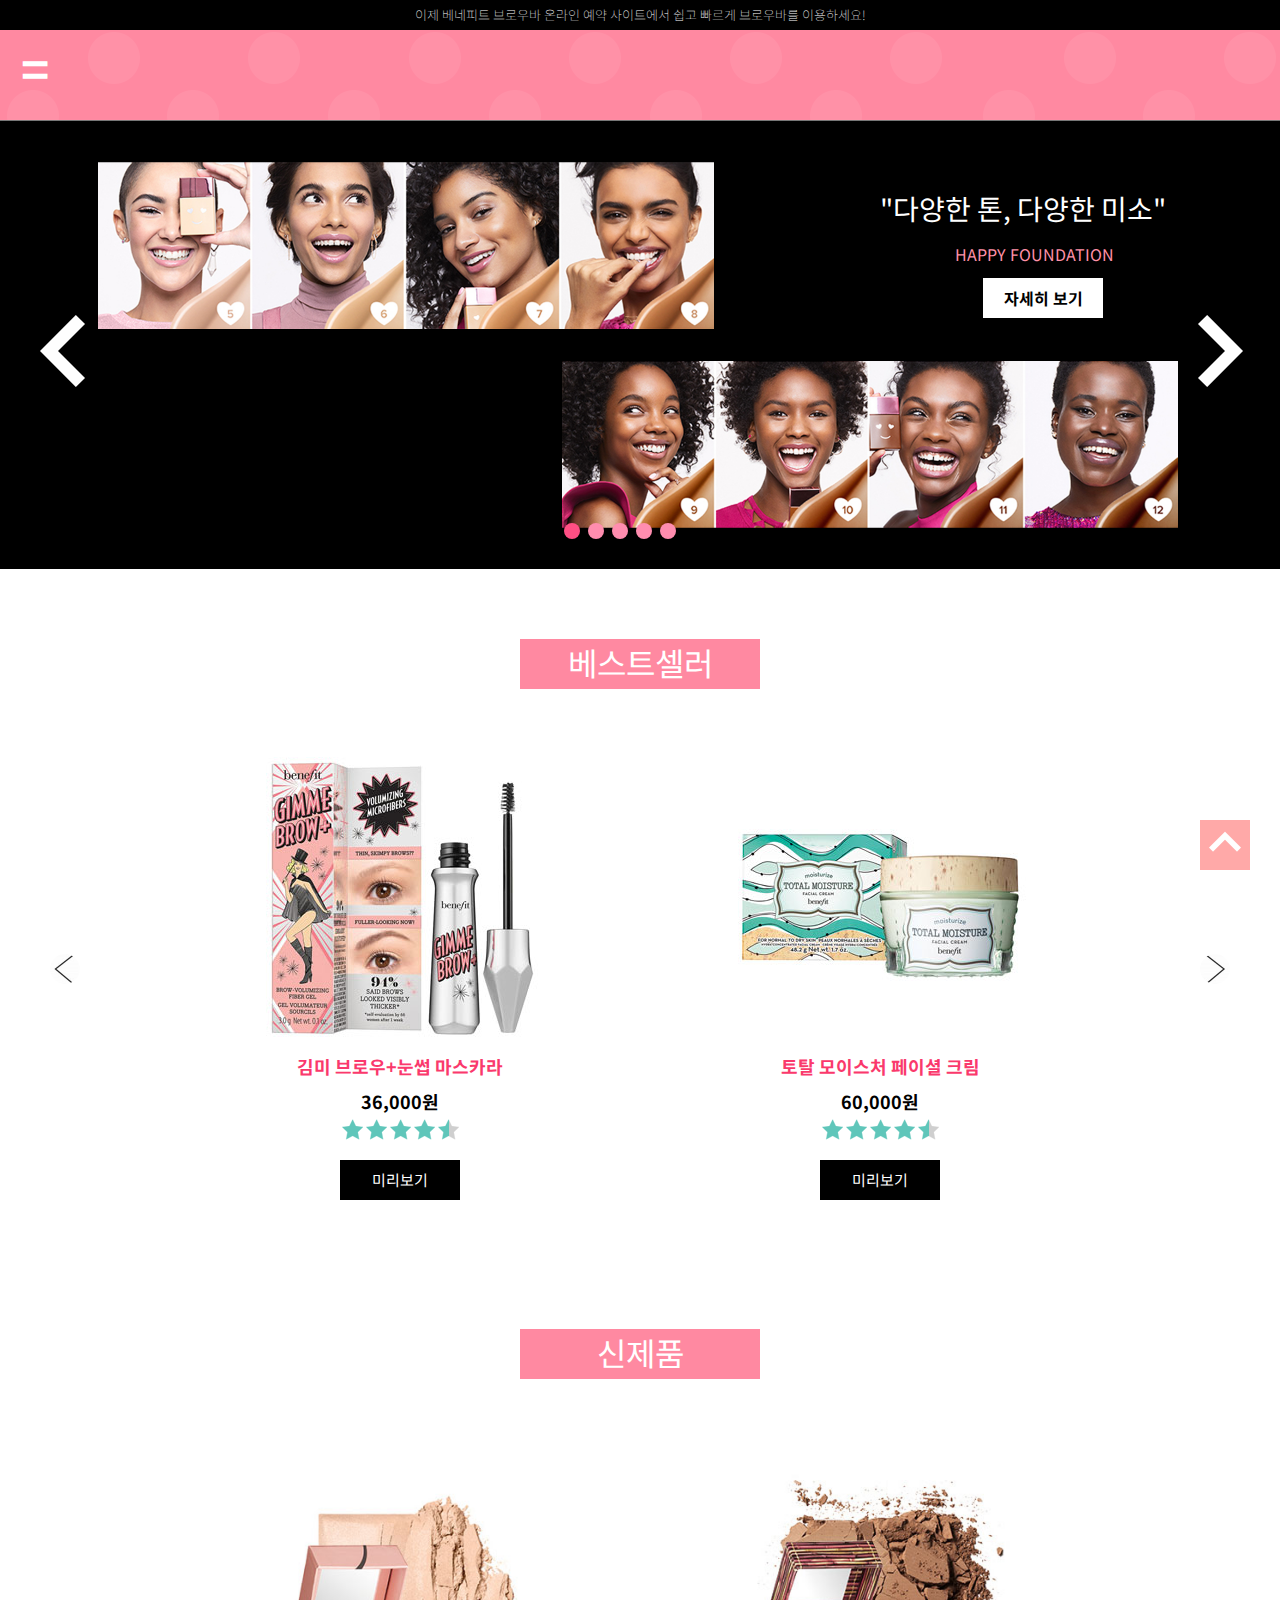
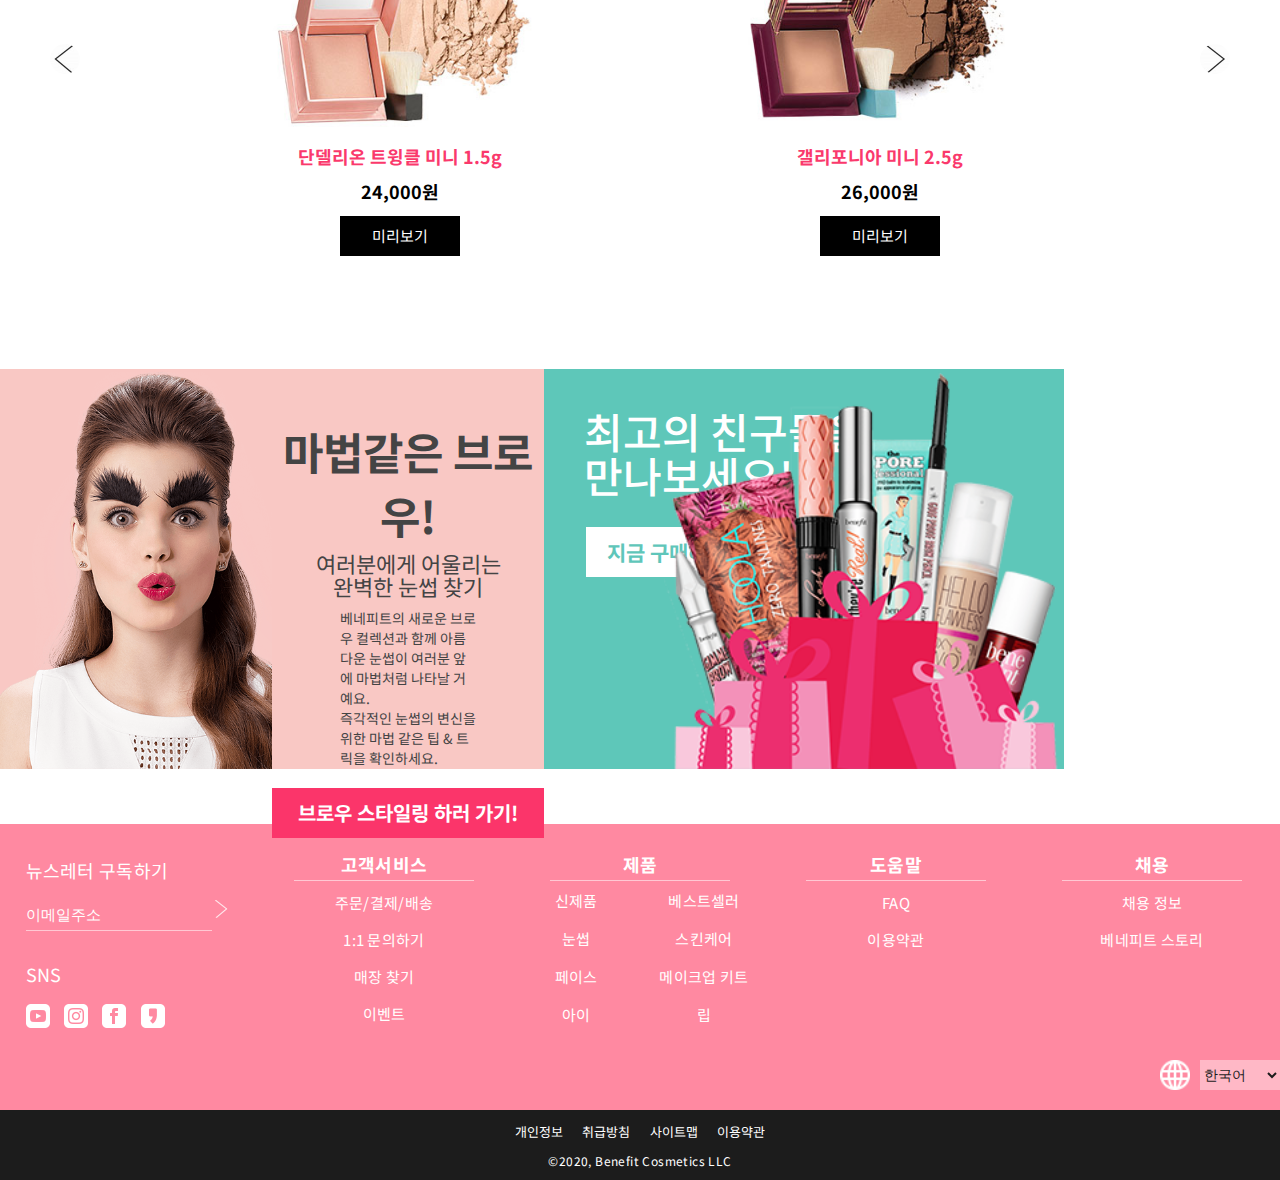
<file: index.html>
<!DOCTYPE html>
<html lang="en">

<head>
    <meta charset="UTF-8">
    <title>Benefit Cosmetics</title>
    <meta name="viewport" content="width=device-width, initial-scale=1">
    <script src="js/commons/jquery-3.5.1.min.js"></script>
    <link rel="stylesheet" href="css/commons/reset.css">
    <link rel="stylesheet" href="css/index/index.css">
    <style type="text/css">
        .font {
            font-family: "Yoon YGO 530", "맑은고딕";
        }
    </style>
</head>

<body>
    <div id="wrap">
        <div class="header" onmouseleave="hideAllSubmenu()">
            <div class="inner-header">
                <div class="notification">
                    <p class="noti">
                        이제 베네피트 브로우바 온라인 예약 사이트에서 쉽고 빠르게 브로우바를 이용하세요!</p>
                </div>
                <span class="menu">=</span>
                <!--                <span class="menu"><img src="img/commons/spanmenu.jpg" alt="menuIcon"></span>-->
                <span class="logo"><img src="img/commons/benefit-logo.png" alt=""></span>
                <!--
                <div class="Logo">
                    <h1 class="logo">
                       <a href="Portfolio-Benefit.html">
                        <img src="img/commons/benefit-logo.png" alt="logo">
                       </a>
                    </h1>
                </div>
-->
                <div class="Menu">
                    <span class="close">X</span>
                    <div class="leftMenu">
                        <ul>
                            <li>
                                <img src="img/commons/location-icon.png" alt="location">
                            </li>
                            <li>
                                <p class="locationT"><a href="#">매장찾기</a></p>
                            </li>
                        </ul>
                    </div>

                    <div class="mainMenu">
                        <div class="gnb">
                            <div id="about_btn">
                                <a href="#" onmouseover="showSubmenuAbout()">베네피트에 대하여</a>
                                <div class="sub-category hidden" id="about">
                                    <div class="sub-category_inner about">
                                        <div class="sub-category-textarea about">
                                            <ul>
                                                <li><a href="#">베네피트 스토리</a></li>
                                                <!-- dynamic image changer function = onmouseover="changeAboutSubmenu(' img/commons/benefit-logo.png')"-->
                                                <li><a href="#">베네피트 히스토리</a></li>
                                            </ul>
                                        </div>
                                        <!--<div class="sub-category-imagearea">
                                            <img src="img/commons/Hello-gorgeous.gif" alt="wdf?" class="aboutsubmenu" id="aboutsubmenu">
                                        </div>-->
                                    </div>

                                </div>
                            </div>
                            <div>
                                <a href="#" onmouseover="hideAllSubmenu()">베스트셀러</a>
                            </div>
                            <div><a href="#" onmouseover="showSubmenuProduct()">제품</a>
                                <div class="sub-category hidden" id="products">
                                    <div class="sub-category_inner product">
                                        <div class="sub-category-textarea product">
                                            <ul>
                                                <li><a href="Benefit-Product.html">신제품</a></li>
                                                <li class="brow"><a href="#">눈썹</a>
                                                    <ul>
                                                        <li><a href="#">브로우 젤</a></li>
                                                        <li><a href="#">브로우 펜슬</a></li>
                                                        <li><a href="#">브로우 툴 & 키트</a></li>
                                                    </ul>
                                                </li>
                                                <li class="face"><a href="#">페이스</a>
                                                    <ul>
                                                        <li><a href="#">블러셔</a></li>
                                                        <li><a href="#">치크</a></li>
                                                        <li><a href="#">컨실러</a></li>
                                                        <li><a href="#">페이스 파우더</a></li>
                                                        <li><a href="#">페이스 프라이머</a></li>
                                                        <li><a href="#">파운데이션</a></li>
                                                    </ul>
                                                </li>
                                                <li class="eye"><a href="#">아이</a>
                                                    <ul>
                                                        <li><a href="#">아이라이너</a></li>
                                                        <li><a href="#">아이섀도우</a></li>
                                                        <li><a href="#">아이 프라이머</a></li>
                                                        <li><a href="#">마스카라</a></li>
                                                        <li><a href="#">속눈썹</a></li>
                                                    </ul>
                                                </li>
                                                <li class="lip"><a href="#">립</a>
                                                    <ul>
                                                        <li><a href="#">립스틱</a></li>
                                                        <li><a href="#">립글로스</a></li>
                                                        <li><a href="#">틴트</a></li>
                                                    </ul>
                                                </li>
                                                <li class="skincare"><a href="#">스킨케어</a>
                                                    <ul>
                                                        <li><a href="#">바디케어</a></li>
                                                        <li><a href="#">아이케어</a></li>
                                                        <li><a href="#">클렌저</a></li>
                                                        <li><a href="#">메이크업 리무버</a></li>
                                                        <li><a href="#">모이스처라이저</a></li>
                                                        <li><a href="#">메이크업 리무버</a></li>
                                                    </ul>
                                                </li>
                                            </ul>
                                        </div>
                                    </div>

                                </div>
                            </div>
                            <div class="L"><a class="logo" href="index.html"><img src="img/commons/benefit-logo2.png" alt="logo" onmouseover="hideAllSubmenu()"></a></div>
                            <div><a href="#" onmouseover="showSubmenuMakeup()">메이크업</a>
                                <div class="sub-category hidden" id="makeup">
                                    <div class="sub-category_inner makeup">
                                        <div class="sub-category-textarea makeup">
                                            <ul>
                                                <li><a href="#">메이크업 키트</a></li>
                                                <li><a href="#">메이크업 서비스</a></li>
                                            </ul>
                                        </div>
                                    </div>

                                </div>
                            </div>
                            <div><a href="#" onmouseover="showSubmenuBeauty()">뷰티 서비스</a>
                                <div class="sub-category hidden" id="beauty">
                                    <div class="sub-category_inner beauty">
                                        <div class="sub-category-textarea beauty">
                                            <ul>
                                                <li><a href="#">원더브로우 키트</a></li>
                                                <li><a href="#">브로우&립 키트</a></li>
                                                <li><a href="#">브로우 스타일링</a></li>
                                                <li><a href="#">브로우 매핑</a></li>
                                            </ul>
                                        </div>
                                    </div>

                                </div>
                            </div>
                            <div><a href="#" onmouseover="showSubmenuBrow()">브로우바</a>
                                <div class="sub-category hidden" id="brow">
                                    <div class="sub-category_inner brow">
                                        <div class="sub-category-textarea beauty">
                                            <ul>
                                                <li><a href="#">예약하기</a></li>
                                                <li class="browbar"><img src="img/commons/benefit-Browbar.jpg" alt="browbar"></li>
                                            </ul>
                                        </div>
                                    </div>

                                </div>
                            </div>

                        </div>
                    </div>

                    <div class="rightMenu">
                        <ul>
                            <li>
                                <img src="img/commons/Search-icon.png" alt="search">
                                <span class="line"></span>
                            </li>
                            <li><a href="Benefit-login.html"><img src="img/commons/Member-icon.png" alt="Member"></a></li>
                            <li><a href="#"><img src="img/commons/shopping-bag.png" alt="shopping-bag"></a></li>
                        </ul>
                    </div>
                </div>
            </div>
        </div>

        <script>
            function changeAboutSubmenu(path) {
                document.querySelector('#aboutsubmenu').src = path;
            }

            function hideAllSubmenu() {
                document.querySelectorAll('.sub-category').forEach(function(subcategory) {
                    subcategory.classList.add('hidden');
                })
            }

            function showSubmenuAbout() {
                hideAllSubmenu();
                document.querySelector('#about').classList.remove("hidden");
            }

            function showSubmenuProduct() {
                hideAllSubmenu();
                document.querySelector('#products').classList.remove("hidden");
            }

            function showSubmenuMakeup() {
                hideAllSubmenu();
                document.querySelector('#makeup').classList.remove("hidden");
            }

            function showSubmenuBeauty() {
                hideAllSubmenu();
                document.querySelector('#beauty').classList.remove("hidden");
            }

            function showSubmenuBrow() {
                hideAllSubmenu();
                document.querySelector('#brow').classList.remove("hidden");
            }

            /*$('span.menu').on('click', leftMenuFunc);

            function leftMenuFunc() {
                $('.header .inner-header .Menu').animate({
                    left: '0'
                }, 300);

            }

            $('span.close').on('click', closeFunc);

            function closeFunc() {
                $('.header .inner-header .Menu').animate({
                    left: '-100%'
                }, 300);
            }*/
        </script>


        <div class="content">
            <div class="nav">
                <div class="inner-nav">
                    <div class="gallery">
                        <ul>
                            <li></li>
                            <li></li>
                            <li></li>
                            <li></li>
                            <li>
                                <p class="txt">"다양한 톤, 다양한 미소"</p>
                                <p class="txt2">HAPPY FOUNDATION</p>
                                <div class="box">자세히 보기</div>
                            </li>
                        </ul>
                    </div>
                    <span class="arrow arrowLeft">
                        <img src="img/index/arrowLeft2.png" alt="arrowLeft">
                    </span>
                    <span class="arrow arrowRight">
                        <img src="img/index/arrowRight2.png" alt="arrowRight">
                    </span>
                    <div class="items">
                        <ul>
                            <li class="on"></li>
                            <li></li>
                            <li></li>
                            <li></li>
                            <li></li>
                        </ul>
                    </div>
                </div>
            </div>
        </div>

        <script>
            //gallery에 배경이미지 넣기
            var gallery = $('.gallery');
            var galleryLi = $('.gallery>ul>li');

            var galleryBg = [];
            for (var i = 0; i < galleryLi.length; i++) {
                galleryBg.push('url(img/commons/bg_' + i + '.png) no-repeat 50%');
                galleryLi.eq(i).css({
                    'background': galleryBg[i],
                    'background-size': 'cover'
                });
            }


            //자동갤러리 fade
            var idx = -1;
            var itemsLi = $('.items>ul>li');

            function autoGallery() {

                if (idx >= galleryLi.length - 1) idx = -1;
                idx++;
                console.log(idx); //12340
                galleryLi.eq(idx).fadeIn(400).siblings().fadeOut();
                itemsLi.eq(idx).addClass('on').siblings().removeClass('on');

                if (idx >= galleryLi.length - 1) idx = -1;
            }

            var setIn = setInterval(autoGallery, 7000); //시간이 흐른 다음에 실행


            //items 관련
            itemsLi.hover(
                function() { //over
                    clearInterval(setIn);
                },
                function() { //out
                    setIn = setInterval(autoGallery, 7000);
                }
            );
            itemsLi.on('click', itemsLiFunc);

            function itemsLiFunc() {
                var thisIdx = $(this).index();
                galleryLi.eq(thisIdx).fadeIn(400).siblings().fadeOut();
                $(this).addClass('on').siblings().removeClass('on');

                idx = thisIdx;
            }


            //왼쪽 화살표 클릭
            var sArrowLeft = $('.nav .inner-nav span.arrow.arrowLeft');
            sArrowLeft.on('click', sArrowLeftFunc);

            function sArrowLeftFunc() {

                if (idx <= 0) idx = galleryLi.length;
                idx--;
                galleryLi.eq(idx).fadeIn(400).siblings().fadeOut();
                itemsLi.eq(idx).addClass('on').siblings().removeClass('on');
            }

            //오른쪽 화살표 클릭
            var sArrowRight = $('.nav .inner-nav span.arrow.arrowRight');
            sArrowRight.on('click', sArrowRightFunc);

            function sArrowRightFunc() {

                if (idx >= galleryLi.length - 1) idx = -1;
                idx++;
                galleryLi.eq(idx).fadeIn(400).siblings().fadeOut();
                itemsLi.eq(idx).addClass('on').siblings().removeClass('on');
            }


            //좌우 화살표를 오버하면 멈추고 아웃하면 다시 이벤트 재개
            var spanArrow = $('span.arrow');
            for (var i = 0; i < spanArrow.length; i++) {
                spanArrow.eq(i).on('mouseover', itemsLiOver);
                spanArrow.eq(i).on('mouseout', itemsLiOut);
            }

            function itemsLiOver() {
                clearInterval(setIn);
            }

            function itemsLiOut() {
                setIn = setInterval(autoGallery, 4000);
            }
        </script>


        <!--
        <div class="section">
            <div class="inner-section">
                <div class="sec0">
                    <p class="Bestseller">BESTSELLER</p>
                    <ul>
                        <li>
                            <img src="img/index/A0.jpg" alt="A0">
                            <p class="info">베네틴트</p>
                            <p class="price">32,000원</p>
                            <div class="box">제품보기</div>
                        </li>
                        <li>
                            <img src="img/index/A1.jpg" alt="A1">
                            <p class="info">김미 브로우+눈썹 마스카라</p>
                            <p class="price">36,000원</p>
                            <div class="box">제품보기</div>
                        </li>
                        <li>
                            <img src="img/index/A2.jpg" alt="A2">
                            <p class="info">토탈 모이스처 페이셜 크림</p>
                            <p class="price">60,000원</p>
                            <div class="box">제품보기</div>
                        </li>
                        <li>
                            <img src="img/index/A3.jpg" alt="A3">
                            <p class="info">단델리온 파우더</p>
                            <p class="price">43,000원</p>
                            <div class="box">제품보기</div>
                        </li>
                        <li>
                            <img src="img/index/A3.jpg" alt="A3">
                            <p class="info">단델리온 파우더</p>
                            <p class="price">43,000원</p>
                            <div class="box">제품보기</div>
                        </li>
                        <li>
                            <img src="img/index/A3.jpg" alt="A3">
                            <p class="info">단델리온 파우더</p>
                            <p class="price">43,000원</p>
                            <div class="box">제품보기</div>
                        </li>
                    </ul>
                </div>
            </div>
        </div>
-->

        <div class="banner">
            <div class="banner_btn_wrap">
                <span class="bannerTitle">
                    베스트셀러
                </span>
            </div>
            <div class="inner-banner">
                <div class="banner-con banner-con2">
                    <ul>
                        <li>
                            <img src="img/index/A0.jpg" alt="A0">
                            <p class="info">베네틴트</p>
                            <p class="price">32,000원</p>
                            <span class="star"></span>
                            <div class="box">미리보기</div>
                        </li>
                        <li>
                            <img src="img/index/A1.jpg" alt="A1">
                            <p class="info">김미 브로우+눈썹 마스카라</p>
                            <p class="price">36,000원</p>
                            <span class="star"></span>
                            <div class="box">미리보기</div>
                        </li>
                        <li>
                            <img src="img/index/A2.jpg" alt="A2">
                            <p class="info">토탈 모이스처 페이셜 크림</p>
                            <p class="price">60,000원</p>
                            <span class="star"></span>
                            <div class="box">미리보기</div>
                        </li>
                        <li>
                            <img src="img/index/A3.jpg" alt="A3">
                            <p class="info">단델리온 파우더</p>
                            <p class="price">43,000원</p>
                            <span class="star"></span>
                            <div class="box">미리보기</div>
                        </li>
                        <li>
                            <img src="img/index/A4.jpg" alt="A4">
                            <p class="info">캘리포니아 키싱 컬러밤</p>
                            <p class="price">33,000원</p>
                            <span class="color ckb"></span>
                            <span class="star ckb"></span>
                            <div class="box">미리보기</div>
                        </li>
                        <li>
                            <img src="img/index/A5.jpg" alt="A5">
                            <p class="info">보잉 케이크리스 컨실러</p>
                            <p class="price">34,000원</p>
                            <span class="color ckb"></span>
                            <span class="star ckb"></span>
                            <div class="box">미리보기</div>
                        </li>
                    </ul>
                </div>
                <span class="arrow2 arrowLeft2 arrowleft "></span>
                <span class="arrow2 arrowRight2 arrowright"></span>
            </div>
        </div>

        <div class="banner">
            <div class="banner_btn_wrap">
                <span class="bannerTitle">
                    신제품
                </span>
            </div>
            <div class="inner-banner">
                <div class="banner-con banner-con3">
                    <ul>
                        <li>
                            <img src="img/index/DB1.jpg" alt="DB1">
                            <p class="info">단델리온 미니 3.5g</p>
                            <p class="price">28,000원</p>
                            <div class="box box2">미리보기</div>
                        </li>
                        <li>
                            <img src="img/index/DB2.jpg" alt="DB2">
                            <p class="info">단델리온 트윙클 미니 1.5g</p>
                            <p class="price">24,000원</p>
                            <div class="box box2">미리보기</div>
                        </li>
                        <li>
                            <img src="img/index/DB3.jpg" alt="DB3">
                            <p class="info">갤리포니아 미니 2.5g</p>
                            <p class="price">26,000원</p>
                            <div class="box box2">미리보기</div>
                        </li>
                        <li>
                            <img src="img/index/DB6.jpg" alt="DB6">
                            <p class="info">조지아 미니 4g</p>
                            <p class="price">33,000원</p>
                            <div class="box box2">미리보기</div>
                        </li>
                        <li>
                            <img src="img/index/DB4.jpg" alt="DB4">
                            <p class="info">골드러쉬 미니 2.5g</p>
                            <p class="price">26,000원</p>
                            <div class="box box2">미리보기</div>
                        </li>
                        <li>
                            <img src="img/index/DB5.jpg" alt="DB5">
                            <p class="info">훌라 미니 4g</p>
                            <p class="price">32,000원</p>
                            <div class="box box2">미리보기</div>
                        </li>
                    </ul>
                </div>
                <span class="arrow2 arrowleft arrowLeft3"></span>
                <span class="arrow2 arrowright arrowRight3"></span>
            </div>
        </div>


        <script>
            //클릭할 때 마다 li의 첫번째
            var bannerLi2 = $('.banner-con2>ul>li');
            $('.banner-con2>ul').append(bannerLi2.eq(0));
            //$('.banner-con>ul').append($('.banner-con>ul>li').first;

            var arrowLeft2 = $('.arrowLeft2');
            var arrowRight2 = $('.arrowRight2');

            //banner가 왼클릭을 하면 왼쪽으로 이동함
            arrowLeft2.on('click', arrowLeftFunc2);

            function arrowLeftFunc2() {
                $('.banner-con2>ul').append($('.banner-con2>ul>li').eq(0));
            }

            //banner가 우클릭을 하면 오른쪽으로 이동함
            arrowRight2.on('click', arrowRightFunc2);

            function arrowRightFunc2() {

                var bannerLi2 = $('.banner-con2>ul>li');
                var lastNum2 = $('.banner-con2>ul>li').length - 1;

                $('.banner-con2>ul').prepend(bannerLi2.eq(lastNum2));
                //$('.banner-con>ul').prepend($('.banner-con>ul>li').last()); //마지막 요소
            }

            /////////////////////

            //클릭할 때 마다 li의 첫번째
            var bannerLi3 = $('.banner-con3>ul>li');
            $('.banner-con3>ul').append(bannerLi3.eq(0));
            //$('.banner-con>ul').append($('.banner-con>ul>li').first;

            var arrowLeft3 = $('.arrowLeft3');
            var arrowRight3 = $('.arrowRight3');

            //banner가 왼클릭을 하면 왼쪽으로 이동함
            arrowLeft3.on('click', arrowLeftFunc3);

            function arrowLeftFunc3() {
                $('.banner-con3>ul').append($('.banner-con3>ul>li').eq(0));
            }

            //banner가 우클릭을 하면 오른쪽으로 이동함
            arrowRight3.on('click', arrowRightFunc3);

            function arrowRightFunc3() {

                var bannerLi3 = $('.banner-con3>ul>li');
                var lastNum3 = $('.banner-con3>ul>li').length - 1;

                $('.banner-con3>ul').prepend(bannerLi3.eq(lastNum3));
                //$('.banner-con>ul').prepend($('.banner-con>ul>li').last()); //마지막 요소
            }
        </script>



        <div class="banner3">
            <div class="pinkbanner col-lg-8 col-md-12 col-sm-12">
                <div class="leftBox">
                </div>
                <div class="righttxtBox">
                    <p class="brow">마법같은 브로우!</p>
                    <p class="brow2">
                        여러분에게 어울리는 완벽한 눈썹 찾기
                    </p>
                    <p class="browDetail">
                        베네피트의 새로운 브로우 컬렉션과 함께 아름다운 눈썹이 여러분 앞에 마법처럼 나타날 거예요.<br>
                        즉각적인 눈썹의 변신을 위한 마법 같은 팁 & 트릭을 확인하세요.
                    </p>
                    <div class="browBtn">
                        <a href="#">브로우 스타일링 하러 가기!</a>
                    </div>

                </div>
            </div>

            <div class="greenbanner col-lg-4 col-md-12 col-sm-12">
                <div class="rightBox2"></div>
                <div class="leftBox2">
                    <p class="friends">
                        최고의 친구들을 만나보세요!
                    </p>
                    <div class="friendBtn">
                        <a href="#">지금 구매하기</a>
                    </div>
                </div>
            </div>
        </div>
        <div class="footer">
            <div class="mainWrapper">
                <div class="subWrapper">
                    <div class="sub-mfcon" style="width:80%;">
                        <ul>
                            <li class="mtitle1">뉴스레터 구독하기</li>
                            <li style="display:flex;">
                                <label for="emailaddress"></label>
                                <input type="email" name="emailaddress" id="emailaddress" placeholder="이메일주소">
                                <span class="arrowEmail"><a href="#"><img src="img/commons/arrowEmail.png" alt="arrowEmail"></a></span>
                            </li>
                            <li class="sns">SNS</li>
                            <li class="snsIcon">
                                <ul>
                                    <li>
                                        <a href="https://www.youtube.com/user/benefitkorea">
                                            <img src="img/commons/youtube-icon.png" alt="youtube"></a>
                                    </li>
                                    <li>
                                        <a href="http://instagram.com/benefitcosmeticskorea">
                                            <img src="img/commons/instagram-icon.png" alt="instagram"></a>
                                    </li>
                                    <li>
                                        <a href="https://www.facebook.com/benefitkorea">
                                            <img src="img/commons/facebook-icon.png" alt="facebook"></a>
                                    </li>
                                    <li>
                                        <a href="https://pf.kakao.com/_xmnxkdd">
                                            <img src="img/commons/kakao-icon.png" alt="kakao"></a>
                                    </li>
                                </ul>
                            </li>
                        </ul>
                    </div>
                </div>

                <div class="subWrapper">
                    <div class="sub-mfcon">
                        <ul>
                            <li class="M">
                                <h1 class="mtitle">고객서비스</h1>
                            </li>
                            <li><a href="#">주문/결제/배송</a></li>
                            <li><a href="#">1:1 문의하기</a></li>
                            <li><a href="#">매장 찾기</a></li>
                            <li><a href="#">이벤트</a></li>
                        </ul>
                    </div>
                </div>

                <div class="subWrapper">
                    <div class="sub-mfcon">
                        <ul>
                            <li class="M">
                                <h1 class="mtitle">제품</h1>
                            </li>
                            <div class="sub">
                                <ul class="sUl">
                                    <li><a href="Benefit-Product.html">신제품</a></li>
                                    <li><a href="#">눈썹</a></li>
                                    <li><a href="#">페이스</a></li>
                                    <li><a href="#">아이</a></li>
                                </ul>
                                <ul class="sUl">
                                    <li><a href="#">베스트셀러</a></li>
                                    <li><a href="#">스킨케어</a></li>
                                    <li><a href="#">메이크업 키트</a></li>
                                    <li><a href="#">립</a></li>
                                </ul>

                            </div>
                        </ul>
                    </div>
                </div>

                <div class="subWrapper">
                    <div class="sub-mfcon">
                        <ul>
                            <li class="M">
                                <h1 class="mtitle">도움말</h1>
                            </li>
                            <li><a href="#">FAQ</a></li>
                            <li><a href="#">이용약관</a></li>
                        </ul>
                    </div>
                </div>

                <div class="subWrapper">
                    <div class="sub-mfcon 5">
                        <ul>
                            <li class="M">
                                <h1 class="mtitle">채용</h1>
                            </li>
                            <li><a href="#">채용 정보</a></li>
                            <li><a href="#">베네피트 스토리</a></li>
                        </ul>
                    </div>
                </div>
            </div>
            <div class="lfcon">
                <div class="language">
                    <span class="country"><img src="img/commons/globe-icon.png" alt="globe"></span>
                    <select name="language" id="language">
                        <option value="한국어">한국어</option>
                        <option value="영어">영어</option>
                    </select>
                </div>
            </div>
            <div class="bfcon">
                <div class="inner-bfcon">
                    <div class="siteMap">
                        <ul>
                            <li><a href="#">개인정보</a></li><span class="lineb"></span>
                            <li><a href="#">취급방침</a></li><span class="lineb"></span>
                            <li><a href="#">사이트맵</a></li><span class="lineb"></span>
                            <li><a href="#">이용약관</a></li>
                        </ul>
                    </div>
                    <div class="copyright">
                        <p>©2020, Benefit Cosmetics LLC</p>
                    </div>
                </div>
            </div>
        </div>

        <script>
            var key = 0;
            $('span.kr').on('click', spankrFunc);

            function spankrFunc() {
                if (key == 0) {
                    $('.langSub').addClass('on');
                    key = 1;
                } else {
                    $('.langSub').removeClass('on');
                    key = 0;
                }
            }
        </script>



    </div>

    <div class="topGo">
        <img src="img/commons/ArrowUp.png" alt="ArrowUp">
    </div>

    <script>
        //아래 화살표를 클릭하면 처음 화면으로
        $('.topGo').on('click', function() {
            $('html,body').animate({
                scrollTop: 0
            }, 200);
        })

        /*var itemsLi = $('.items>ul>li');

        itemsLi.on('click', itemsLiFunc);

        function itemsLiFunc() {

            var idx = $(this).index();
            console.log(idx)
            console.log(idx + " -> " + $('.section').eq(idx).offset().top)
            var goTop = $('.section').eq(idx).offset().top;
            console.log(goTop);

            $('html,body').animate({
                scrollTop: goTop
            }, 200);
        }*/
    </script>





</body></html>
</file>
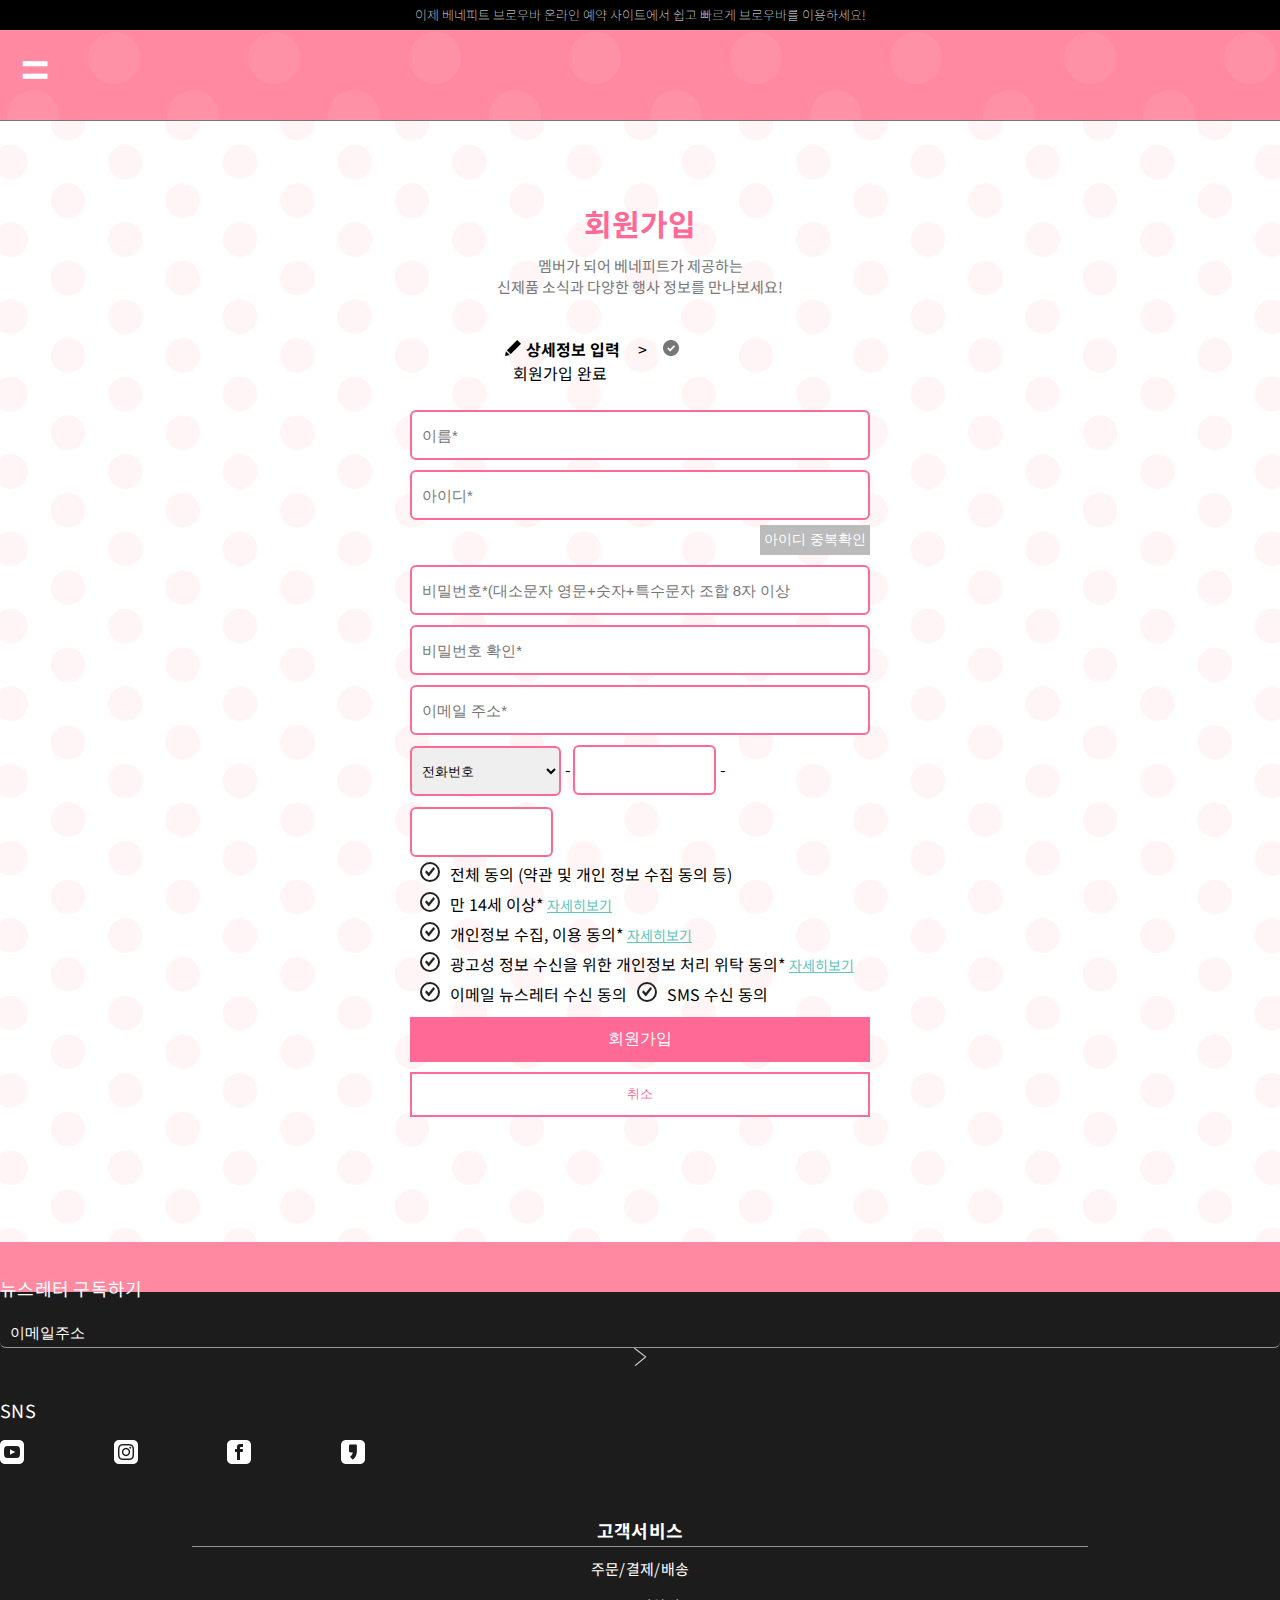
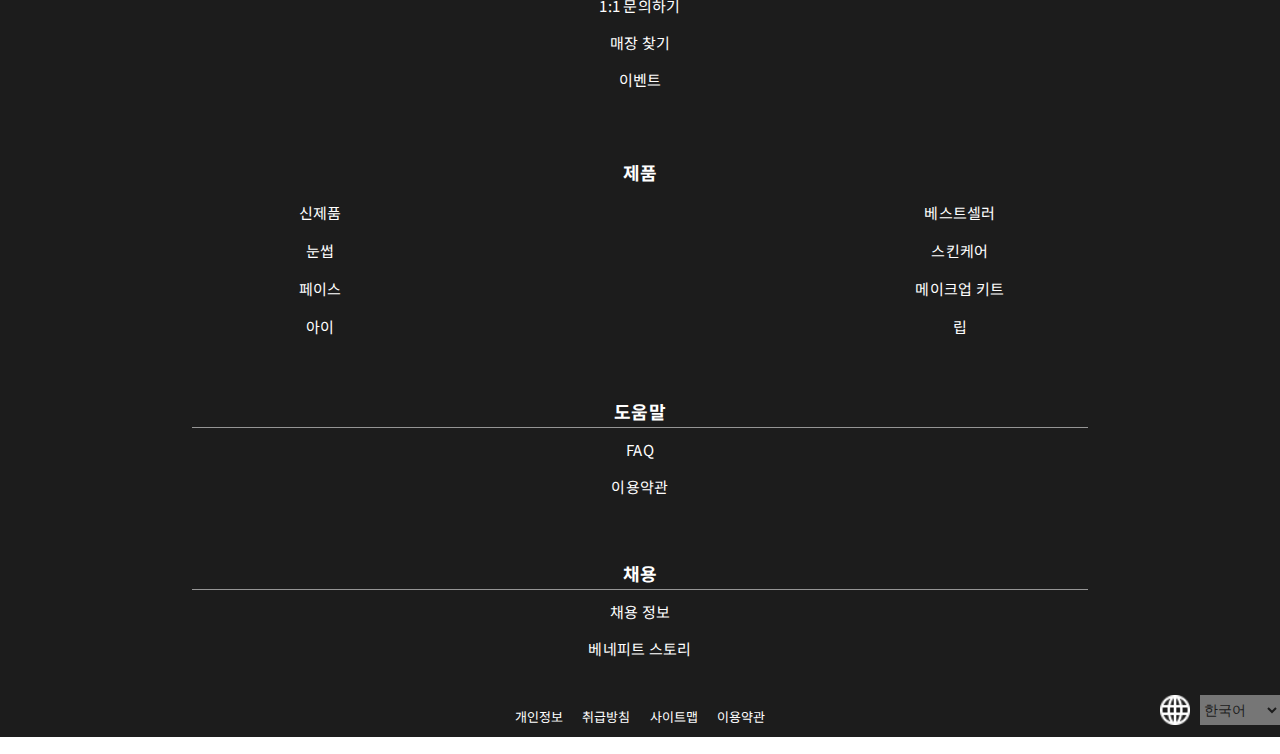
<file: Benefit-join.html>
<!DOCTYPE html>
<html lang="en">

<head>
    <meta charset="UTF-8">
    <title>Join Benefit!</title>
    <meta name="viewport" content="width=device-width, initial-scale=1">
    <script src="js/commons/jquery-3.5.1.min.js"></script>
    <link rel="stylesheet" href="css/commons/reset.css">
    <link rel="stylesheet" href="css/index/index.css">
    <link rel="stylesheet" href="css/join/join.css">
    <style type="text/css">
        .font {
            font-family: "Yoon YGO 530", "맑은고딕";
        }

        input[type=checkbox]+label {
            display: inline-block;
            width: 16px;
            height: 16px;
            border: 2px solid #222;
            border-radius: 50%;
            cursor: pointer;
            color: #fff;
            background: url(img/join/joincheck1.png) no-repeat 50%;
            background-size: auto;
        }

        input[type=checkbox]:checked+label {
            background: url(img/join/joincheck2.png) no-repeat 50%;
            background-size: auto;
            background-color: #ff6996;
            border: 2px solid #ff6996;
        }
    </style>

</head>

<body>
    <div id="wrap">
        <div class="header" onmouseleave="hideAllSubmenu()">
            <div class="inner-header">
                <div class="notification">
                    <p class="noti">
                        이제 베네피트 브로우바 온라인 예약 사이트에서 쉽고 빠르게 브로우바를 이용하세요!</p>
                </div>
                <span class="menu">=</span>
                <!--<span class="menu"><img src="img/commons/spanmenu.jpg" alt="menuIcon"></span>-->
                <span class="logo"><img src="img/commons/benefit-logo.png" alt=""></span>
                <!--
                <div class="Logo">
                    <h1 class="logo">
                       <a href="Portfolio-Benefit.html">
                        <img src="img/commons/benefit-logo.png" alt="logo">
                       </a>
                    </h1>
                </div>
-->
                <div class="Menu">
                    <span class="close">X</span>
                    <div class="leftMenu">
                        <ul>
                            <li>
                                <img src="img/commons/location-icon.png" alt="location">
                            </li>
                            <li>
                                <p class="locationT"><a href="#">매장찾기</a></p>
                            </li>
                        </ul>
                    </div>

                    <div class="mainMenu">
                        <div class="gnb">
                            <div id="about_btn">
                                <a href="#" onmouseover="showSubmenuAbout()">베네피트에 대하여</a>
                                <div class="sub-category hidden" id="about">
                                    <div class="sub-category_inner about">
                                        <div class="sub-category-textarea about">
                                            <ul>
                                                <li><a href="#">베네피트 스토리</a></li>
                                                <!-- dynamic image changer function = onmouseover="changeAboutSubmenu(' img/commons/benefit-logo.png')"-->
                                                <li><a href="#">베네피트 히스토리</a></li>
                                            </ul>
                                        </div>
                                        <!--<div class="sub-category-imagearea">
                                            <img src="img/commons/Hello-gorgeous.gif" alt="wdf?" class="aboutsubmenu" id="aboutsubmenu">
                                        </div>-->
                                    </div>

                                </div>
                            </div>
                            <div>
                                <a href="#" onmouseover="hideAllSubmenu()">베스트셀러</a>
                            </div>
                            <div><a href="#" onmouseover="showSubmenuProduct()">제품</a>
                                <div class="sub-category hidden" id="products">
                                    <div class="sub-category_inner product">
                                        <div class="sub-category-textarea product">
                                            <ul>
                                                <li><a href="Benefit-Product.html">신제품</a></li>
                                                <li class="brow"><a href="#">눈썹</a>
                                                    <ul>
                                                        <li><a href="#">브로우 젤</a></li>
                                                        <li><a href="#">브로우 펜슬</a></li>
                                                        <li><a href="#">브로우 툴 & 키트</a></li>
                                                    </ul>
                                                </li>
                                                <li class="face"><a href="#">페이스</a>
                                                    <ul>
                                                        <li><a href="#">블러셔</a></li>
                                                        <li><a href="#">치크</a></li>
                                                        <li><a href="#">컨실러</a></li>
                                                        <li><a href="#">페이스 파우더</a></li>
                                                        <li><a href="#">페이스 프라이머</a></li>
                                                        <li><a href="#">파운데이션</a></li>
                                                    </ul>
                                                </li>
                                                <li class="eye"><a href="#">아이</a>
                                                    <ul>
                                                        <li><a href="#">아이라이너</a></li>
                                                        <li><a href="#">아이섀도우</a></li>
                                                        <li><a href="#">아이 프라이머</a></li>
                                                        <li><a href="#">마스카라</a></li>
                                                        <li><a href="#">속눈썹</a></li>
                                                    </ul>
                                                </li>
                                                <li class="lip"><a href="#">립</a>
                                                    <ul>
                                                        <li><a href="#">립스틱</a></li>
                                                        <li><a href="#">립글로스</a></li>
                                                        <li><a href="#">틴트</a></li>
                                                    </ul>
                                                </li>
                                                <li class="skincare"><a href="#">스킨케어</a>
                                                    <ul>
                                                        <li><a href="#">바디케어</a></li>
                                                        <li><a href="#">아이케어</a></li>
                                                        <li><a href="#">클렌저</a></li>
                                                        <li><a href="#">메이크업 리무버</a></li>
                                                        <li><a href="#">모이스처라이저</a></li>
                                                        <li><a href="#">메이크업 리무버</a></li>
                                                    </ul>
                                                </li>
                                            </ul>
                                        </div>
                                    </div>

                                </div>
                            </div>
                            <div class="L"><a class="logo" href="index.html"><img src="img/commons/benefit-logo2.png" alt="logo" onmouseover="hideAllSubmenu()"></a></div>
                            <div><a href="#" onmouseover="showSubmenuMakeup()">메이크업</a>
                                <div class="sub-category hidden" id="makeup">
                                    <div class="sub-category_inner makeup">
                                        <div class="sub-category-textarea makeup">
                                            <ul>
                                                <li><a href="#">메이크업 키트</a></li>
                                                <li><a href="#">메이크업 서비스</a></li>
                                            </ul>
                                        </div>
                                    </div>

                                </div>
                            </div>
                            <div><a href="#" onmouseover="showSubmenuBeauty()">뷰티 서비스</a>
                                <div class="sub-category hidden" id="beauty">
                                    <div class="sub-category_inner beauty">
                                        <div class="sub-category-textarea beauty">
                                            <ul>
                                                <li><a href="#">원더브로우 키트</a></li>
                                                <li><a href="#">브로우&립 키트</a></li>
                                                <li><a href="#">브로우 스타일링</a></li>
                                                <li><a href="#">브로우 매핑</a></li>
                                            </ul>
                                        </div>
                                    </div>

                                </div>
                            </div>
                            <div><a href="#" onmouseover="showSubmenuBrow()">브로우바</a>
                                <div class="sub-category hidden" id="brow">
                                    <div class="sub-category_inner brow">
                                        <div class="sub-category-textarea beauty">
                                            <ul>
                                                <li><a href="#">예약하기</a></li>
                                                <li class="browbar"><img src="img/commons/benefit-Browbar.jpg" alt="browbar"></li>
                                            </ul>
                                        </div>
                                    </div>

                                </div>
                            </div>

                        </div>
                    </div>

                    <div class="rightMenu">
                        <ul>
                            <li>
                                <img src="img/commons/Search-icon.png" alt="search">
                                <span class="line"></span>
                            </li>
                            <li><a href="Benefit-login.html"><img src="img/commons/Member-icon.png" alt="Member"></a></li>
                            <li><a href="#"><img src="img/commons/shopping-bag.png" alt="shopping-bag"></a></li>
                        </ul>
                    </div>
                </div>
            </div>
        </div>
        
        
        <script>
            function changeAboutSubmenu(path) {
                document.querySelector('#aboutsubmenu').src = path;
            }

            function hideAllSubmenu() {
                document.querySelectorAll('.sub-category').forEach(function(subcategory) {
                    subcategory.classList.add('hidden');
                })
            }

            function showSubmenuAbout() {
                hideAllSubmenu();
                document.querySelector('#about').classList.remove("hidden");
            }

            function showSubmenuProduct() {
                hideAllSubmenu();
                document.querySelector('#products').classList.remove("hidden");
            }

            function showSubmenuMakeup() {
                hideAllSubmenu();
                document.querySelector('#makeup').classList.remove("hidden");
            }

            function showSubmenuBeauty() {
                hideAllSubmenu();
                document.querySelector('#beauty').classList.remove("hidden");
            }

            function showSubmenuBrow() {
                hideAllSubmenu();
                document.querySelector('#brow').classList.remove("hidden");
            }

            /*$('span.menu').on('click', leftMenuFunc);

            function leftMenuFunc() {
                $('.header .inner-header .Menu').animate({
                    left: '0'
                }, 300);

            }

            $('span.close').on('click', closeFunc);

            function closeFunc() {
                $('.header .inner-header .Menu').animate({
                    left: '-100%'
                }, 300);
            }*/
        </script>

        <div class="contents">
            <div class="inner-con">
                <div class="join">
                    <div class="join-title">
                        <h1 class="main-title">회원가입</h1>
                    </div>
                    <div class="jointxt">
                        <p class="message">
                            멤버가 되어 베네피트가 제공하는 <br>
                            신제품 소식과 다양한 행사 정보를 만나보세요!
                        </p>
                        <div class="join-sub">
                            <ul>
                                <li>
                                    <img src="img/join/write.png" alt="write">
                                </li>
                                <li>
                                    <p class="write">상세정보 입력</p>
                                </li>
                                <li>
                                    <p class="between">></p>
                                </li>
                                <li class="check">
                                    <img src="img/join/check2.png" alt="check">
                                </li>
                                <li>
                                    <p class="join">회원가입 완료</p>
                                </li>
                            </ul>
                        </div>
                    </div>
                    <div class="join-form">
                        <form action="joinOk.do" method="post" name="joinForm">
                            <ul>
                                <li>
                                    <!-- 이름 -->
                                    <label for="userName"></label>
                                    <input type="text" name="userName" id="userName" placeholder="이름*" class="focus1">
                                </li>
                                <li class="li1">
                                    <!-- 아이디 -->
                                    <label for="userId"></label>
                                    <input type="text" name="userId" id="userId" placeholder="아이디*" class="focus1">
                                    <input type="button" value="아이디 중복확인" id="idCheckOk">
                                    <input type="hidden" name="checkId" value="noChecked">
                                </li>
                                <li>
                                    <!-- 비밀번호 -->
                                    <label for="userPw"></label>
                                    <input type="password" name="userPw" id="userPw" placeholder="비밀번호*(대소문자 영문+숫자+특수문자 조합 8자 이상" class="focus1">
                                </li>
                                <li>
                                    <!-- 비밀번호 확인 -->
                                    <label for="userPw2"></label>
                                    <input type="password" name="userPw2" id="userPw2" placeholder="비밀번호 확인*" class="focus1">
                                    <span class="pwCheck"></span>
                                    <input type="hidden" name="checkPw" value="noCheck">
                                </li>
                                <li>
                                    <!-- 이메일 주소 -->
                                    <label for="emailSns"></label>
                                    <input type="email" name="emailSns" id="emailSns" placeholder="이메일 주소*">
                                </li>
                                <li class="phone">
                                    <select name="phone" id="phone1">
                                        <option value="1">전화번호</option>
                                        <option value="010">010</option>
                                        <option value="011">011</option>
                                        <option value="016">016</option>
                                        <option value="017">017</option>
                                        <option value="019">019</option>
                                    </select>
                                    <span>-</span>
                                    <input type="text" name="phone" id="phone2">
                                    <span>-</span>
                                    <input type="text" name="phone" id="phone3">
                                </li>

                                <div class="joinBox">
                                    <ul>
                                        <li class="checkBox check01">
                                            <div class="clearfix">
                                                <input type="checkbox" name="cb1" id="cb1" class="checkboxes">
                                                <label for="cb1"></label>
                                                <span>
                                                    <p>
                                                        전체 동의 (약관 및 개인 정보 수집 동의 등)
                                                    </p>
                                                </span>
                                            </div>
                                        </li>
                                        <li class="checkBox check02">
                                            <div class="clearfix">
                                                <input type="checkbox" name="cb2" id="cb2" class="checkboxes">
                                                <label for="cb2"></label>
                                                <span>
                                                    <p>
                                                        만 14세 이상* <a href="#">자세히보기</a>
                                                    </p>
                                                </span>
                                            </div>
                                        </li>
                                        <li class="checkBox check02">
                                            <div class="clearfix">
                                                <input type="checkbox" name="cb3" id="cb3" class="checkboxes">
                                                <label for="cb3"></label>
                                                <span>
                                                    <p>개인정보 수집, 이용 동의* <a href="#">자세히보기</a></p>
                                                </span>

                                            </div>
                                        </li>
                                        <li class="checkBox check02">
                                            <div class="clearfix">
                                                <input type="checkbox" name="cb4" id="cb4" class="checkboxes">
                                                <label for="cb4"></label>
                                                <span>
                                                    <p>광고성 정보 수신을 위한 개인정보 처리 위탁 동의* <a href="#">자세히보기</a></p>
                                                </span>

                                            </div>
                                        </li>
                                        <li class="checkBox check02">
                                            <div class="clearfix">
                                                <input type="checkbox" name="cb5" id="cb5" class="checkboxes">
                                                <label for="cb5"></label>
                                                <span>
                                                    <p>이메일 뉴스레터 수신 동의</p>
                                                </span>
                                                <input type="checkbox" name="cb6" id="cb6" class="checkboxes">
                                                <label for="cb6"></label>
                                                <span>
                                                    <p>SMS 수신 동의</p>
                                                </span>
                                            </div>
                                        </li>
                                    </ul>
                                </div>
                                <li class="li2">
                                    <input type="button" value="회원가입" id="joinOk">
                                    <input type="reset" value="취소">
                                </li>
                            </ul>
                        </form>
                    </div>
                </div>
            </div>
        </div>

        <script>
            const checkAllBtn = document.getElementById("cb1");
            checkAllBtn.onchange  =function (e){
                const targetValue = e.target.checked;
                const otherCheckboxes= document.querySelectorAll('.checkboxes')
                otherCheckboxes.forEach(function(item){
                    item.checked = targetValue;
                })
            }
            
            document.querySelector("#joinOk");

            //아이디 체크 -> 반드시 실행한 후에 다음으로 넘어가기
            var idCheckOk = document.querySelector('#idCheckOk');
            idCheckOk.addEventListener('click', idCheckOkFunc);

            function idCheckOkFunc() {
                var userId = document.getElementsByName('userId')[0];
                var checkedId = document.getElementsByName('checkedId')[0];

                if (userId.value == "" || userId.value == null || userId.value.length <= 6) {
                    alert("이미 사용 중인 아이디입니다.")
                    userId.focus();
                    return false;
                }

                if (userId.value != "vihrea1") {
                    alert("사용할 수 있는 아이디입니다.")
                } else {
                    alert("사용할 수 없는 아이디입니다.")
                }
            }

            var userPw = document.getElementsByName('userPw')[0];
            var userPw2 = document.getElementsByName('userPw2')[0];
            userPw2.addEventListener('keyup', userPw2Up);
            var pwCheck = document.querySelector('span.pwCheck');

            function userPw2Up() {
                if (userPw.value != userPw2.value || userPw2.value == "" || userPw2.value == null) {
                    pwCheck.textContent = "비밀번호가 틀립니다.";
                    pwCheck.style.color = "#f00";
                } else {
                    pwCheck.textContent = "비밀번호가 일치합니다.";
                    pwCheck.style.color = "#00f";
                }
            }

            joinOk.addEventListener('click', joinOkFunc);

            function joinOkFunc() {
                var userName = document.getElementsByName('userName')[0];
                var userId = document.getElementsByName('userId')[0];
                var userPw = document.getElementsByName('userPw')[0];
                var userPw2 = document.getElementsByName('userPw2')[0];
                var checkedId = document.getElementsByName('checkedId')[0];
                var emailSns = document.getElementsByName('emailSns')[0];
                var phone = document.getElementsByName('phone')[0];

                //                if (userName.value == "" || userName.value == null || userName.value.length >=6){
                //                    alert("이름입력 오류. 다시 입력해 주세요")
                //                    userName.focus();
                //                    return flase;
                //                }

                if (userId.value == "" || userId.value == null || userId.value.length <= 6) {
                    alert("아이디를 다시 입력해 주세요.");
                    userId.focus();
                    return false;
                }

                if (userPw.value == "" || userPw.value == null || userPw.value.length <= 6) {
                    alert("비밀번호를 다시 정해주세요.");
                    userPw.focus();
                    return false;
                }

                if (userPw2.value == "" || userPw2.value == null || userPw2.value.length <= 6) {
                    alert("비밀번호가 맞지 않습니다. 다시 입력해 주세요.");
                    userPw2.focus();
                    return false;
                }

                if (checkedId.value != "OkChecked") {
                    alert("아이디중복 확인을 해주세요")
                    checkedId.focus();
                    return false;
                }

                if (emailSns.value == "" || emailSns.value == null || emailSns.value.length <= 6) {
                    alert("유효한 이메일을 입력해주세요");
                    emailSns.focus();
                    return false;
                }

                alert("회원가입을 축하드립니다 :)");

                var joinForm = document.getElementsByName('joinForm');
                joinForm.submit();

            }
        </script>

        <div class="footer">
            <div class="inner-footer">
                <div class="mfcon">
                    <div class="sub-mfcon">
                        <ul>
                            <li class="mtitle1">뉴스레터 구독하기</li>
                            <li>
                                <label for="emailaddress"></label>
                                <input type="email" name="emailaddress" id="emailaddress" placeholder="이메일주소">
                                <span class="arrowEmail"><a href="#"><img src="img/commons/arrowEmail.png" alt="arrowEmail"></a></span>
                            </li>
                            <li class="sns">SNS</li>
                            <li class="snsIcon">
                                <ul>
                                    <li>
                                        <a href="https://www.youtube.com/user/benefitkorea">
                                            <img src="img/commons/youtube-icon.png" alt="youtube"></a>
                                    </li>
                                    <li>
                                        <a href="http://instagram.com/benefitcosmeticskorea">
                                            <img src="img/commons/instagram-icon.png" alt="instagram"></a>
                                    </li>
                                    <li>
                                        <a href="https://www.facebook.com/benefitkorea">
                                            <img src="img/commons/facebook-icon.png" alt="facebook"></a>
                                    </li>
                                    <li>
                                        <a href="https://pf.kakao.com/_xmnxkdd">
                                            <img src="img/commons/kakao-icon.png" alt="kakao"></a>
                                    </li>
                                </ul>
                            </li>
                        </ul>
                    </div>
                    <div class="sub-mfcon">
                        <ul>
                            <li class="M">
                                <h1 class="mtitle">고객서비스</h1>
                            </li>
                            <li><a href="#">주문/결제/배송</a></li>
                            <li><a href="#">1:1 문의하기</a></li>
                            <li><a href="#">매장 찾기</a></li>
                            <li><a href="#">이벤트</a></li>
                        </ul>
                    </div>
                    <div class="sub-mfcon">
                        <ul>
                            <li class="M2">
                                <h1 class="mtitle">제품</h1>
                            </li>
                            <div class="sub">
                                <ul class="sUl">
                                    <li><a href="Benefit-Product.html">신제품</a></li>
                                    <li><a href="#">눈썹</a></li>
                                    <li><a href="#">페이스</a></li>
                                    <li><a href="#">아이</a></li>
                                </ul>
                                <ul class="sUl">
                                    <li><a href="#">베스트셀러</a></li>
                                    <li><a href="#">스킨케어</a></li>
                                    <li><a href="#">메이크업 키트</a></li>
                                    <li><a href="#">립</a></li>
                                </ul>

                            </div>
                        </ul>
                    </div>
                    <div class="sub-mfcon">
                        <ul>
                            <li class="M">
                                <h1 class="mtitle">도움말</h1>
                            </li>
                            <li><a href="#">FAQ</a></li>
                            <li><a href="#">이용약관</a></li>
                        </ul>
                    </div>
                    <div class="sub-mfcon 5">
                        <ul>
                            <li class="M">
                                <h1 class="mtitle">채용</h1>
                            </li>
                            <li><a href="#">채용 정보</a></li>
                            <li><a href="#">베네피트 스토리</a></li>
                        </ul>
                    </div>
                </div>

                <script>
                    var key = 0;
                    $('span.kr').on('click', spankrFunc);

                    function spankrFunc() {
                        if (key == 0) {
                            $('.langSub').addClass('on');
                            key = 1;
                        } else {
                            $('.langSub').removeClass('on');
                            key = 0;
                        }
                    }
                </script>

                <div class="lfcon">
                    <div class="language">
                        <span class="country"><img src="img/commons/globe-icon.png" alt="globe"></span>
                        <select name="language" id="language">
                            <option value="한국어">한국어</option>
                            <option value="영어">영어</option>
                        </select>
                    </div>
                    <!--<div class="language">
                        <span class="country"><img src="img/commons/globe-icon.png" alt="globe"></span>
                        <span class="kr">한국어</span>
                        <div class="langSub">
                            <ul>
                                <li>한국어</li>
                                <li>영어</li>
                            </ul>
                        </div>
                    </div>-->
                </div>
                <div class="bfcon">
                    <div class="inner-bfcon">
                        <div class="siteMap">
                            <ul>
                                <li><a href="#">개인정보</a></li><span class="lineb"></span>
                                <li><a href="#">취급방침</a></li><span class="lineb"></span>
                                <li><a href="#">사이트맵</a></li><span class="lineb"></span>
                                <li><a href="#">이용약관</a></li>
                            </ul>
                        </div>
                        <div class="copyright">
                            <p>©2020, Benefit Cosmetics LLC</p>
                        </div>
                    </div>
                </div>
            </div>
        </div>


</body></html>
</file>
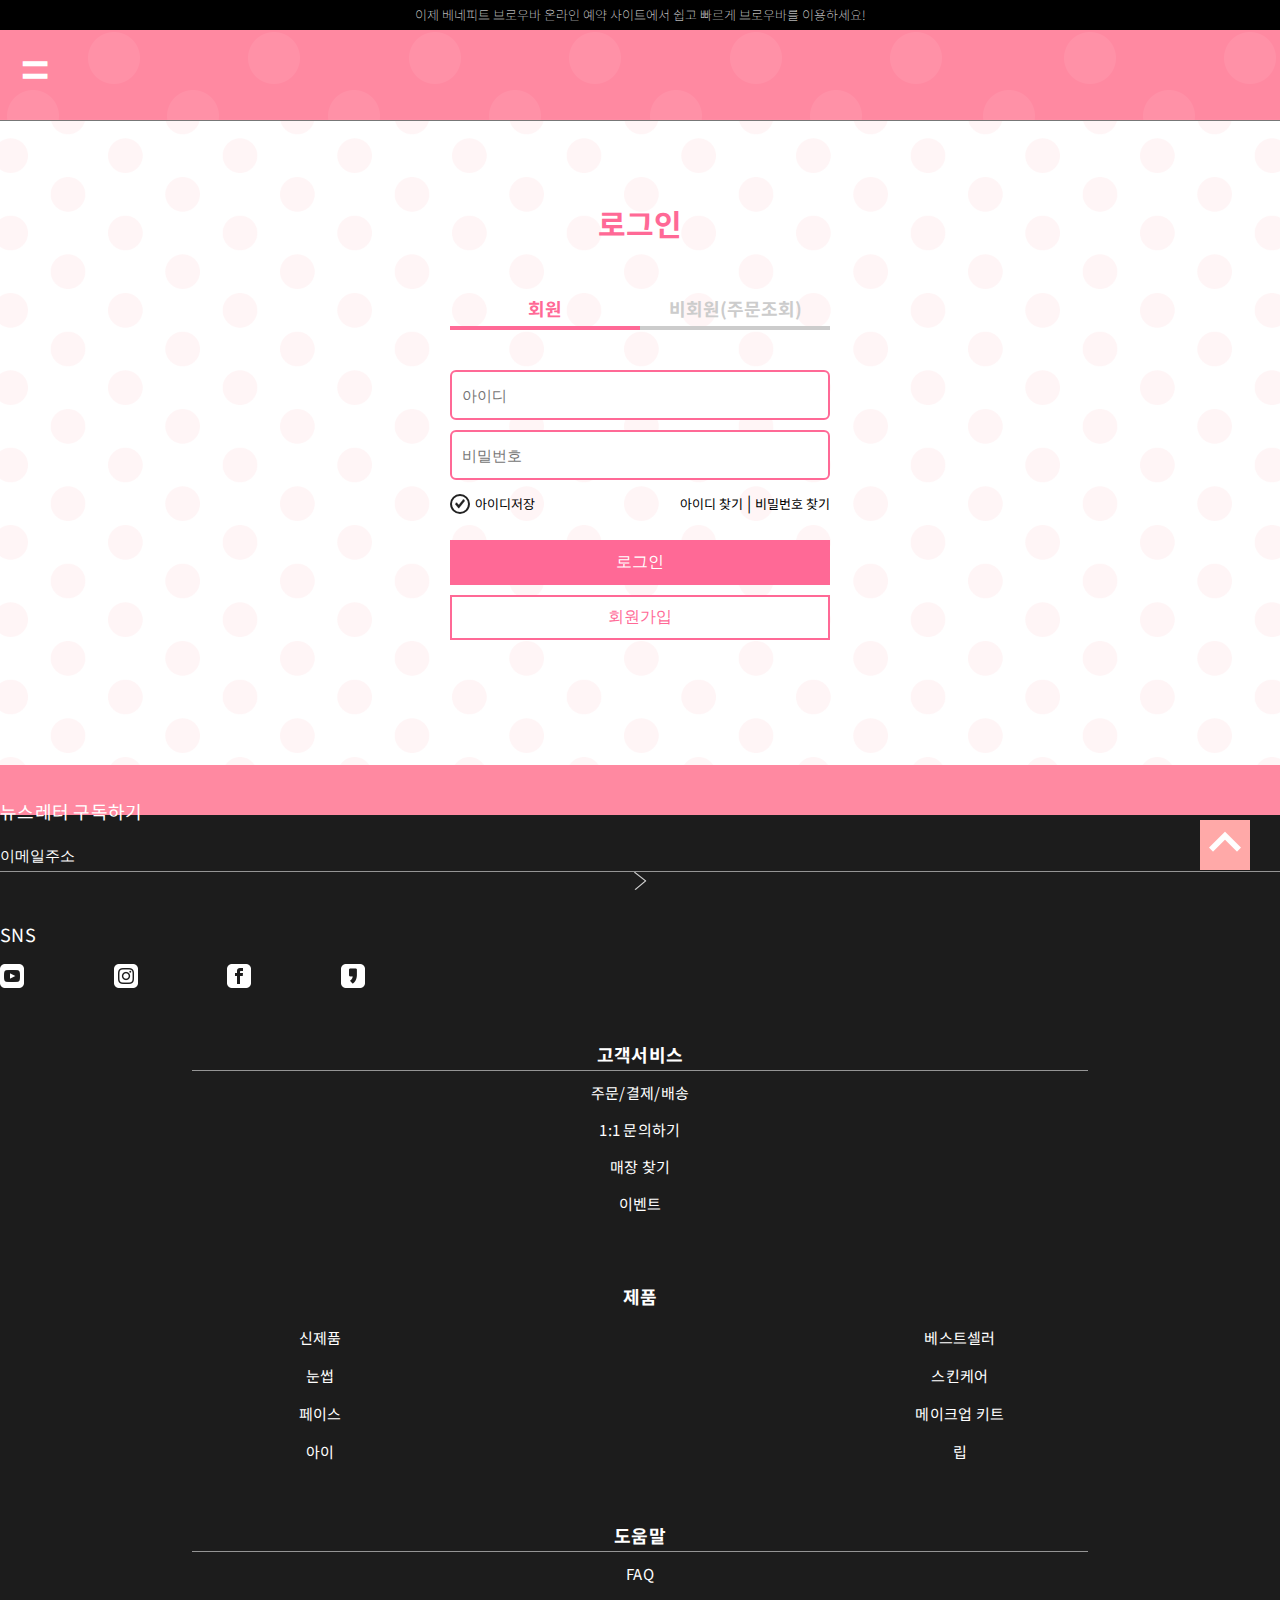
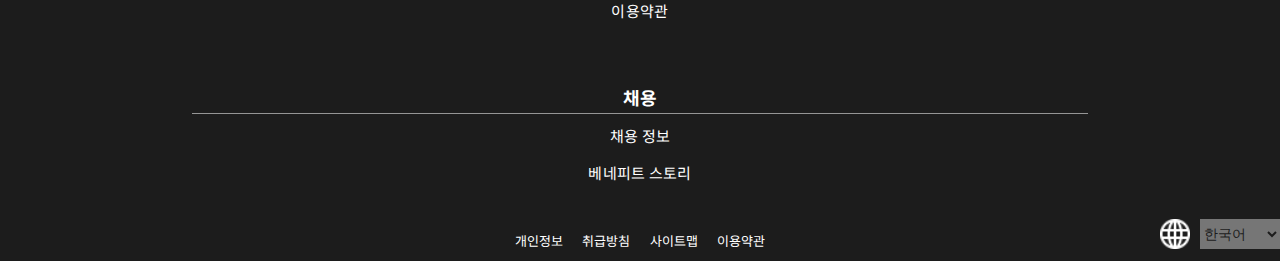
<file: Benefit-login.html>
<!DOCTYPE html>
<html lang="en">
<head>
    <meta charset="UTF-8">
    <title>Login to Benefit!</title>
    <meta name="viewport" content="width=device-width, initial-scale=1">
    <script src="js/commons/jquery-3.5.1.min.js"></script>
    <link rel="stylesheet" href="css/commons/reset.css">
    <link rel="stylesheet" href="css/index/index.css">
    <link rel="stylesheet" href="css/login/login.css">
    <style type="text/css">
        .font {
            font-family: "Yoon YGO 530", "맑은고딕";
        }
    </style>
</head>

<body>
    <div id="wrap">
        <div class="header" onmouseleave="hideAllSubmenu()">
            <div class="inner-header">
                <div class="notification">
                    <p class="noti">
                        이제 베네피트 브로우바 온라인 예약 사이트에서 쉽고 빠르게 브로우바를 이용하세요!</p>
                </div>
                <span class="menu">=</span>
                <!--<span class="menu"><img src="img/commons/spanmenu.jpg" alt="menuIcon"></span>-->
                <span class="logo"><img src="img/commons/benefit-logo.png" alt=""></span>
                <!--
                <div class="Logo">
                    <h1 class="logo">
                       <a href="Portfolio-Benefit.html">
                        <img src="img/commons/benefit-logo.png" alt="logo">
                       </a>
                    </h1>
                </div>
-->
                <div class="Menu">
                    <span class="close">X</span>
                    <div class="leftMenu">
                        <ul>
                            <li>
                                <img src="img/commons/location-icon.png" alt="location">
                            </li>
                            <li>
                                <p class="locationT"><a href="#">매장찾기</a></p>
                            </li>
                        </ul>
                    </div>

                    <div class="mainMenu">
                        <div class="gnb">
                            <div id="about_btn">
                                <a href="#" onmouseover="showSubmenuAbout()">베네피트에 대하여</a>
                                <div class="sub-category hidden" id="about">
                                    <div class="sub-category_inner about">
                                        <div class="sub-category-textarea about">
                                            <ul>
                                                <li><a href="#">베네피트 스토리</a></li>
                                                <!-- dynamic image changer function = onmouseover="changeAboutSubmenu(' img/commons/benefit-logo.png')"-->
                                                <li><a href="#">베네피트 히스토리</a></li>
                                            </ul>
                                        </div>
                                        <!--<div class="sub-category-imagearea">
                                            <img src="img/commons/Hello-gorgeous.gif" alt="wdf?" class="aboutsubmenu" id="aboutsubmenu">
                                        </div>-->
                                    </div>

                                </div>
                            </div>
                            <div>
                                <a href="#" onmouseover="hideAllSubmenu()">베스트셀러</a>
                            </div>
                            <div><a href="#" onmouseover="showSubmenuProduct()">제품</a>
                                <div class="sub-category hidden" id="products">
                                    <div class="sub-category_inner product">
                                        <div class="sub-category-textarea product">
                                            <ul>
                                                <li><a href="Benefit-Product.html">신제품</a></li>
                                                <li class="brow"><a href="#">눈썹</a>
                                                    <ul>
                                                        <li><a href="#">브로우 젤</a></li>
                                                        <li><a href="#">브로우 펜슬</a></li>
                                                        <li><a href="#">브로우 툴 & 키트</a></li>
                                                    </ul>
                                                </li>
                                                <li class="face"><a href="#">페이스</a>
                                                    <ul>
                                                        <li><a href="#">블러셔</a></li>
                                                        <li><a href="#">치크</a></li>
                                                        <li><a href="#">컨실러</a></li>
                                                        <li><a href="#">페이스 파우더</a></li>
                                                        <li><a href="#">페이스 프라이머</a></li>
                                                        <li><a href="#">파운데이션</a></li>
                                                    </ul>
                                                </li>
                                                <li class="eye"><a href="#">아이</a>
                                                    <ul>
                                                        <li><a href="#">아이라이너</a></li>
                                                        <li><a href="#">아이섀도우</a></li>
                                                        <li><a href="#">아이 프라이머</a></li>
                                                        <li><a href="#">마스카라</a></li>
                                                        <li><a href="#">속눈썹</a></li>
                                                    </ul>
                                                </li>
                                                <li class="lip"><a href="#">립</a>
                                                    <ul>
                                                        <li><a href="#">립스틱</a></li>
                                                        <li><a href="#">립글로스</a></li>
                                                        <li><a href="#">틴트</a></li>
                                                    </ul>
                                                </li>
                                                <li class="skincare"><a href="#">스킨케어</a>
                                                    <ul>
                                                        <li><a href="#">바디케어</a></li>
                                                        <li><a href="#">아이케어</a></li>
                                                        <li><a href="#">클렌저</a></li>
                                                        <li><a href="#">메이크업 리무버</a></li>
                                                        <li><a href="#">모이스처라이저</a></li>
                                                        <li><a href="#">메이크업 리무버</a></li>
                                                    </ul>
                                                </li>
                                            </ul>
                                        </div>
                                    </div>

                                </div>
                            </div>
                            <div class="L"><a class="logo" href="index.html"><img src="img/commons/benefit-logo2.png" alt="logo" onmouseover="hideAllSubmenu()"></a></div>
                            <div><a href="#" onmouseover="showSubmenuMakeup()">메이크업</a>
                                <div class="sub-category hidden" id="makeup">
                                    <div class="sub-category_inner makeup">
                                        <div class="sub-category-textarea makeup">
                                            <ul>
                                                <li><a href="#">메이크업 키트</a></li>
                                                <li><a href="#">메이크업 서비스</a></li>
                                            </ul>
                                        </div>
                                    </div>

                                </div>
                            </div>
                            <div><a href="#" onmouseover="showSubmenuBeauty()">뷰티 서비스</a>
                                <div class="sub-category hidden" id="beauty">
                                    <div class="sub-category_inner beauty">
                                        <div class="sub-category-textarea beauty">
                                            <ul>
                                                <li><a href="#">원더브로우 키트</a></li>
                                                <li><a href="#">브로우&립 키트</a></li>
                                                <li><a href="#">브로우 스타일링</a></li>
                                                <li><a href="#">브로우 매핑</a></li>
                                            </ul>
                                        </div>
                                    </div>

                                </div>
                            </div>
                            <div><a href="#" onmouseover="showSubmenuBrow()">브로우바</a>
                                <div class="sub-category hidden" id="brow">
                                    <div class="sub-category_inner brow">
                                        <div class="sub-category-textarea beauty">
                                            <ul>
                                                <li><a href="#">예약하기</a></li>
                                                <li class="browbar"><img src="img/commons/benefit-Browbar.jpg" alt="browbar"></li>
                                            </ul>
                                        </div>
                                    </div>

                                </div>
                            </div>

                        </div>
                    </div>

                    <div class="rightMenu">
                        <ul>
                            <li>
                                <img src="img/commons/Search-icon.png" alt="search">
                                <span class="line"></span>
                            </li>
                            <li><a href="Benefit-login.html"><img src="img/commons/Member-icon.png" alt="Member"></a></li>
                            <li><a href="#"><img src="img/commons/shopping-bag.png" alt="shopping-bag"></a></li>
                        </ul>
                    </div>
                </div>
            </div>
        </div>
        
        
        <script>
            function changeAboutSubmenu(path) {
                document.querySelector('#aboutsubmenu').src = path;
            }

            function hideAllSubmenu() {
                document.querySelectorAll('.sub-category').forEach(function(subcategory) {
                    subcategory.classList.add('hidden');
                })
            }

            function showSubmenuAbout() {
                hideAllSubmenu();
                document.querySelector('#about').classList.remove("hidden");
            }

            function showSubmenuProduct() {
                hideAllSubmenu();
                document.querySelector('#products').classList.remove("hidden");
            }

            function showSubmenuMakeup() {
                hideAllSubmenu();
                document.querySelector('#makeup').classList.remove("hidden");
            }

            function showSubmenuBeauty() {
                hideAllSubmenu();
                document.querySelector('#beauty').classList.remove("hidden");
            }

            function showSubmenuBrow() {
                hideAllSubmenu();
                document.querySelector('#brow').classList.remove("hidden");
            }

            /*$('span.menu').on('click', leftMenuFunc);

            function leftMenuFunc() {
                $('.header .inner-header .Menu').animate({
                    left: '0'
                }, 300);

            }

            $('span.close').on('click', closeFunc);

            function closeFunc() {
                $('.header .inner-header .Menu').animate({
                    left: '-100%'
                }, 300);
            }*/
        </script>
        

        <div class="contents">
            <div class="inner-con">
                <div class="login">
                    <div class="login-title">
                        <h1 class="main-title">로그인</h1>
                    </div>
                    <div class="member">
                        <ul>
                            <li class="login_tab active" id="member" onclick="changeTab1()">회원</li>
                            <li class="login_tab" id="non_member" onclick="changeTab2()">비회원(주문조회)</li>
                        </ul>
                    </div>
                    <div class="login-form hide" id="non-member-menu">
                        <!--비회원-->
                        <form action="loginOK.do" method="post">
                            <ul>
                                <li>
                                    <input type="text" name="ordernumber" id="ordernumber" placeholder="주문번호" class="focus1">
                                </li>
                                <li>
                                    <input type="text" name="userPW" id="userPW" placeholder="비밀번호" class="focus1">
                                </li>
                                <li>
                                    <!--<div class="leftlogin">
                                   <input type="checkbox" name="checkbox" id="checkbox">
                                   &nbsp;
                                   <p>
                                      아이디저장 
                                   </p>     
                                </div>-->
                                    <div class="rightlogin">
                                        <a href="#">주문번호 찾기</a> | <a href="#">비밀번호 찾기</a>
                                    </div>

                                </li>
                                <li class="sm_gap">
                                    <input type="submit" value="주문조회">
                                </li>
                                <li class="sm_gap">
                                    <input type="button" value="회원가입">
                                </li>
                            </ul>
                        </form>
                    </div>

                    <div class="login-form" id="member-menu">
                        <form action="loginOK.do" method="post" name="loginForm">
                            <ul>
                                <li>
                                    <input type="text" name="userID" id="userID" placeholder="아이디" class="focus1">
                                </li>
                                <li>
                                    <input type="password" name="userPW" id="userPW" placeholder="비밀번호" class="focus1">
                                </li>
                                <li>
                                    <div class="leftlogin">
                                        <input type="checkbox" name="cb1" id="cb1" class="checkboxes">
                                        <label for="cb1"></label>
                                        <span>
                                            <p>
                                                아이디저장
                                            </p>
                                        </span>
                                    </div>
                                    <div class="rightlogin">
                                        <a href="#">아이디 찾기</a> | <a href="#">비밀번호 찾기</a>
                                    </div>

                                </li>
                                <li class="sm_gap">
                                    <input type="submit" value="로그인">
                                </li>
                                <li class="sm_gap">
                                    <a href="Benefit-join.html"><input type="button" value="회원가입"></a>
                                </li>
                            </ul>
                        </form>
                    </div>
                </div>
            </div>
        </div>

        <script>
            //loginOk 클릭해서 -> userId: h11111 && userPw: 123456 하면 로그인 실행
            // -아이디와 비밀번호 모두 회원으로 등록
            // -아이디와 비밀번호 공란이 있으면 안된다.
            // -버튼을 이용해서 모든 조건이 true이면 로그인이 실행
            let loginForm = document.getElementsByName('loginForm')[0];
            let loginOk = document.querySelector('#loginOk');
            loginOk.addEventListener('click', loginOkFunc);

            function loginOkFunc() {
                var userId = document.getElementsByName('userId')[0];
                var userPw = document.getElementsByName('userPw')[0];

                if (userId.value == "" || userId.value == null) {
                    alert("가입되지 않은 아이디입니다. 아이디를 다시 입력하세요");
                    userId.focus();
                    return false;
                }
                if (userId.value.trim() ! = "h11111" || userId.value.length != 6) {
                    alert("아이디가 일치하지 않습니다. 다시 입력하세요");
                    userId.focus();
                    return false;
                }
                if (userPw.value == "" || userId.value == null) {
                    alert("비밀번호를 다시 입력하세요.");
                    userPw.focus();
                    return false;
                }
                if (userPw.value.trim() ! = "123456" || userPw.value.length != 8) {
                    alert("비밀번호가 일치하지 않습니다. 다시 입력하세요");
                    userPw.focus();
                    return false;
                }
                //
                alert("로그인 실행");
                loginForm.submit();

                if (userId.value == "h11111" && userPw.value == "123456") {
                    alert("로그인 성공~ 어서와요 베네베이비!");
                } else {
                    alert("로그인 실패~ 다시 입력하세요");
                    userId.focus(); //아이디 입력 위치로 포커스 이동
                    //return false; //함수 종료
                }
                alert("로그인 Go~");
                loginForm.submit(); //서버 action="loginOk.do"
            }
        </script>

        <script>
            function changeTab1() {
                document.querySelector('#member').classList.add("active");
                document.querySelector('#non_member').classList.remove("active");

                document.querySelector('#member-menu').classList.remove("hide");
                document.querySelector('#non-member-menu').classList.add("hide");
            }

            function changeTab2() {
                document.querySelector('#non_member').classList.add("active");
                document.querySelector('#member').classList.remove("active");

                document.querySelector('#member-menu').classList.add("hide");
                document.querySelector('#non-member-menu').classList.remove("hide");
            }
        </script>


        <div class="footer">
            <div class="inner-footer">
                <div class="mfcon">
                    <div class="sub-mfcon">
                        <ul>
                            <li class="mtitle1">뉴스레터 구독하기</li>
                            <li>
                                <label for="emailaddress"></label>
                                <input type="email" name="emailaddress" id="emailaddress" placeholder="이메일주소">
                                <span class="arrowEmail"><a href="#"><img src="img/commons/arrowEmail.png" alt="arrowEmail"></a></span>
                            </li>
                            <li class="sns">SNS</li>
                            <li class="snsIcon">
                                <ul>
                                    <li>
                                        <a href="https://www.youtube.com/user/benefitkorea">
                                            <img src="img/commons/youtube-icon.png" alt="youtube"></a>
                                    </li>
                                    <li>
                                        <a href="http://instagram.com/benefitcosmeticskorea">
                                            <img src="img/commons/instagram-icon.png" alt="instagram"></a>
                                    </li>
                                    <li>
                                        <a href="https://www.facebook.com/benefitkorea">
                                            <img src="img/commons/facebook-icon.png" alt="facebook"></a>
                                    </li>
                                    <li>
                                        <a href="https://pf.kakao.com/_xmnxkdd">
                                            <img src="img/commons/kakao-icon.png" alt="kakao"></a>
                                    </li>
                                </ul>
                            </li>
                        </ul>
                    </div>
                    <div class="sub-mfcon">
                        <ul>
                            <li class="M">
                                <h1 class="mtitle">고객서비스</h1>
                            </li>
                            <li><a href="#">주문/결제/배송</a></li>
                            <li><a href="#">1:1 문의하기</a></li>
                            <li><a href="#">매장 찾기</a></li>
                            <li><a href="#">이벤트</a></li>
                        </ul>
                    </div>
                    <div class="sub-mfcon">
                        <ul>
                            <li class="M2">
                                <h1 class="mtitle">제품</h1>
                            </li>
                            <div class="sub">
                                <ul class="sUl">
                                    <li><a href="Benefit-Product.html">신제품</a></li>
                                    <li><a href="#">눈썹</a></li>
                                    <li><a href="#">페이스</a></li>
                                    <li><a href="#">아이</a></li>
                                </ul>
                                <ul class="sUl">
                                    <li><a href="#">베스트셀러</a></li>
                                    <li><a href="#">스킨케어</a></li>
                                    <li><a href="#">메이크업 키트</a></li>
                                    <li><a href="#">립</a></li>
                                </ul>

                            </div>
                        </ul>
                    </div>
                    <div class="sub-mfcon">
                        <ul>
                            <li class="M">
                                <h1 class="mtitle">도움말</h1>
                            </li>
                            <li><a href="#">FAQ</a></li>
                            <li><a href="#">이용약관</a></li>
                        </ul>
                    </div>
                    <div class="sub-mfcon 5">
                        <ul>
                            <li class="M">
                                <h1 class="mtitle">채용</h1>
                            </li>
                            <li><a href="#">채용 정보</a></li>
                            <li><a href="#">베네피트 스토리</a></li>
                        </ul>
                    </div>
                </div>

                <script>
                    var key = 0;
                    $('span.kr').on('click', spankrFunc);

                    function spankrFunc() {
                        if (key == 0) {
                            $('.langSub').addClass('on');
                            key = 1;
                        } else {
                            $('.langSub').removeClass('on');
                            key = 0;
                        }
                    }
                </script>

                <div class="lfcon">
                    <div class="language">
                        <span class="country"><img src="img/commons/globe-icon.png" alt="globe"></span>
                        <select name="language" id="language">
                            <option value="한국어">한국어</option>
                            <option value="영어">영어</option>
                        </select>
                    </div>
                    <!--<div class="language">
                        <span class="country"><img src="img/commons/globe-icon.png" alt="globe"></span>
                        <span class="kr">한국어</span>
                        <div class="langSub">
                            <ul>
                                <li>한국어</li>
                                <li>영어</li>
                            </ul>
                        </div>
                    </div>-->
                </div>
                <div class="bfcon">
                    <div class="inner-bfcon">
                        <div class="siteMap">
                            <ul>
                                <li><a href="#">개인정보</a></li><span class="lineb"></span>
                                <li><a href="#">취급방침</a></li><span class="lineb"></span>
                                <li><a href="#">사이트맵</a></li><span class="lineb"></span>
                                <li><a href="#">이용약관</a></li>
                            </ul>
                        </div>
                        <div class="copyright">
                            <p>©2020, Benefit Cosmetics LLC</p>
                        </div>
                    </div>
                </div>
            </div>
        </div>

        <div class="topGo">
            <img src="img/commons/ArrowUp.png" alt="ArrowUp">
        </div>
    </div>




</body></html>
</file>
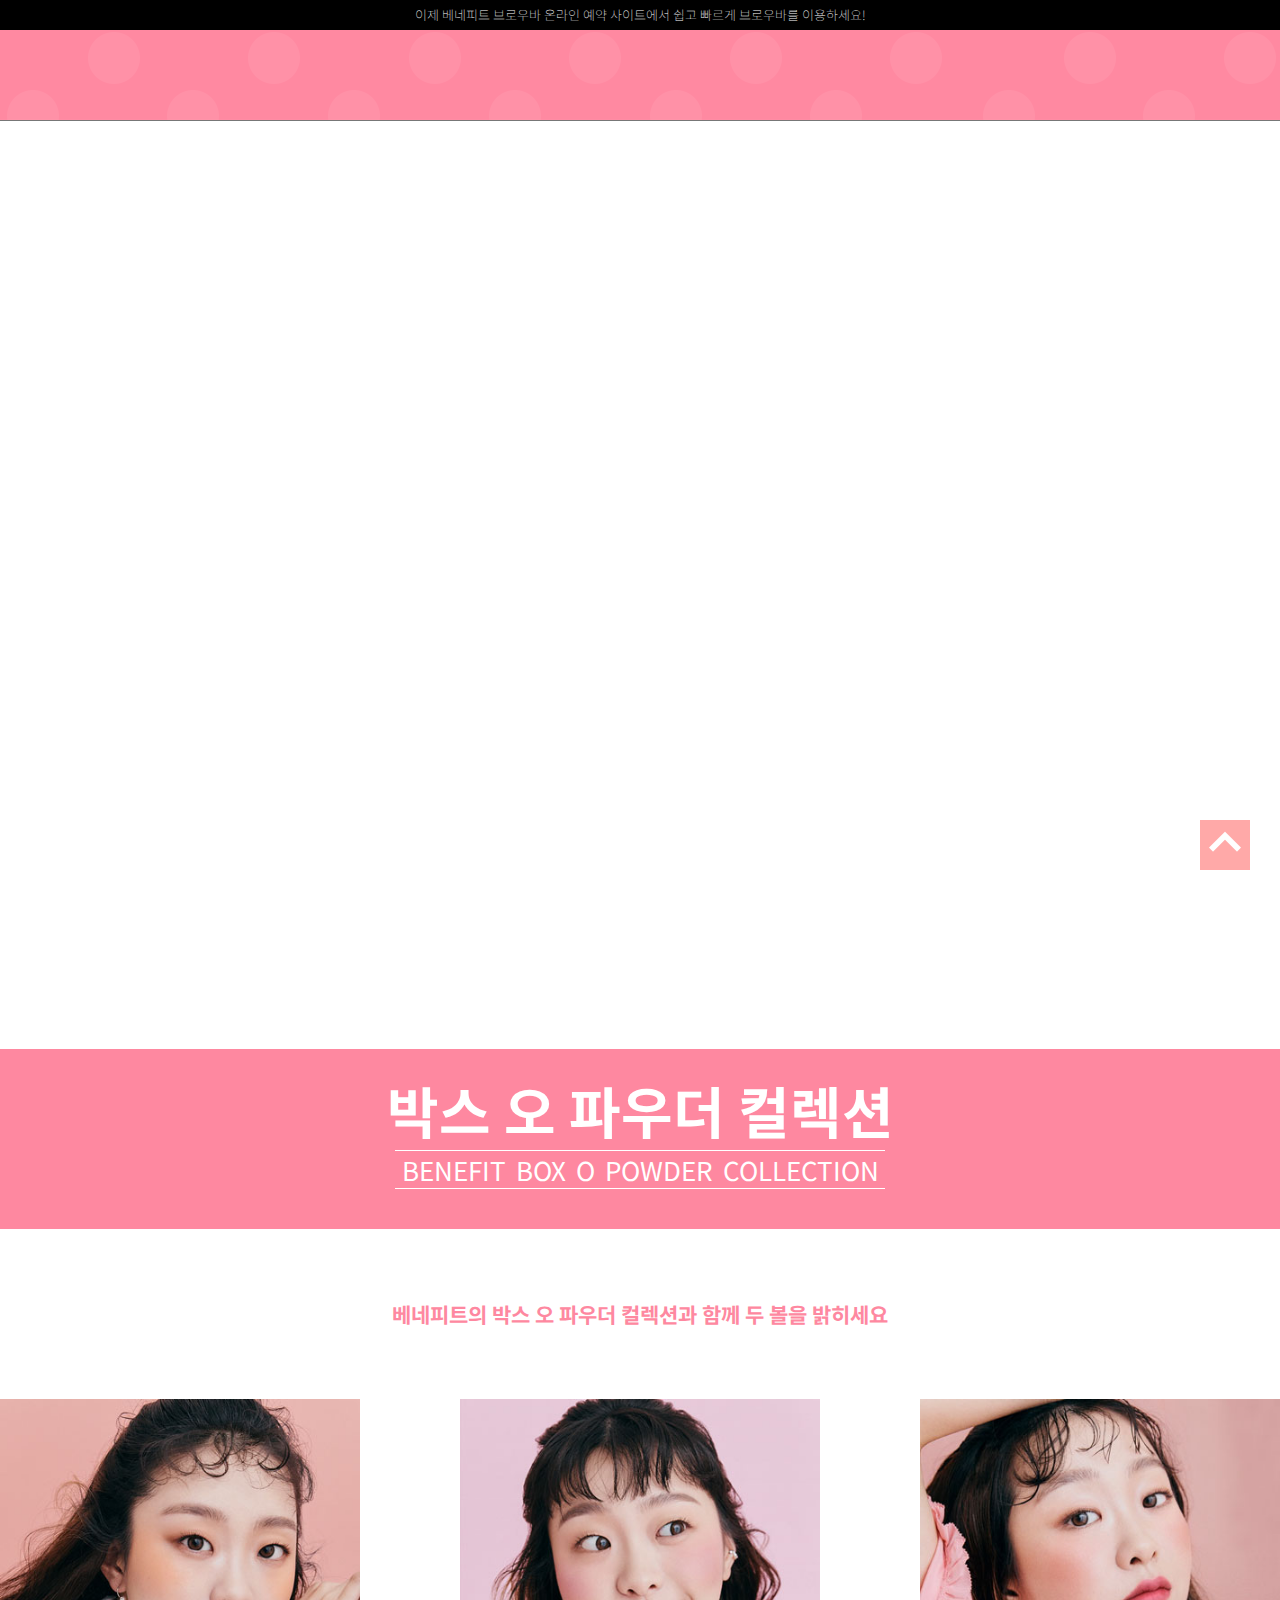
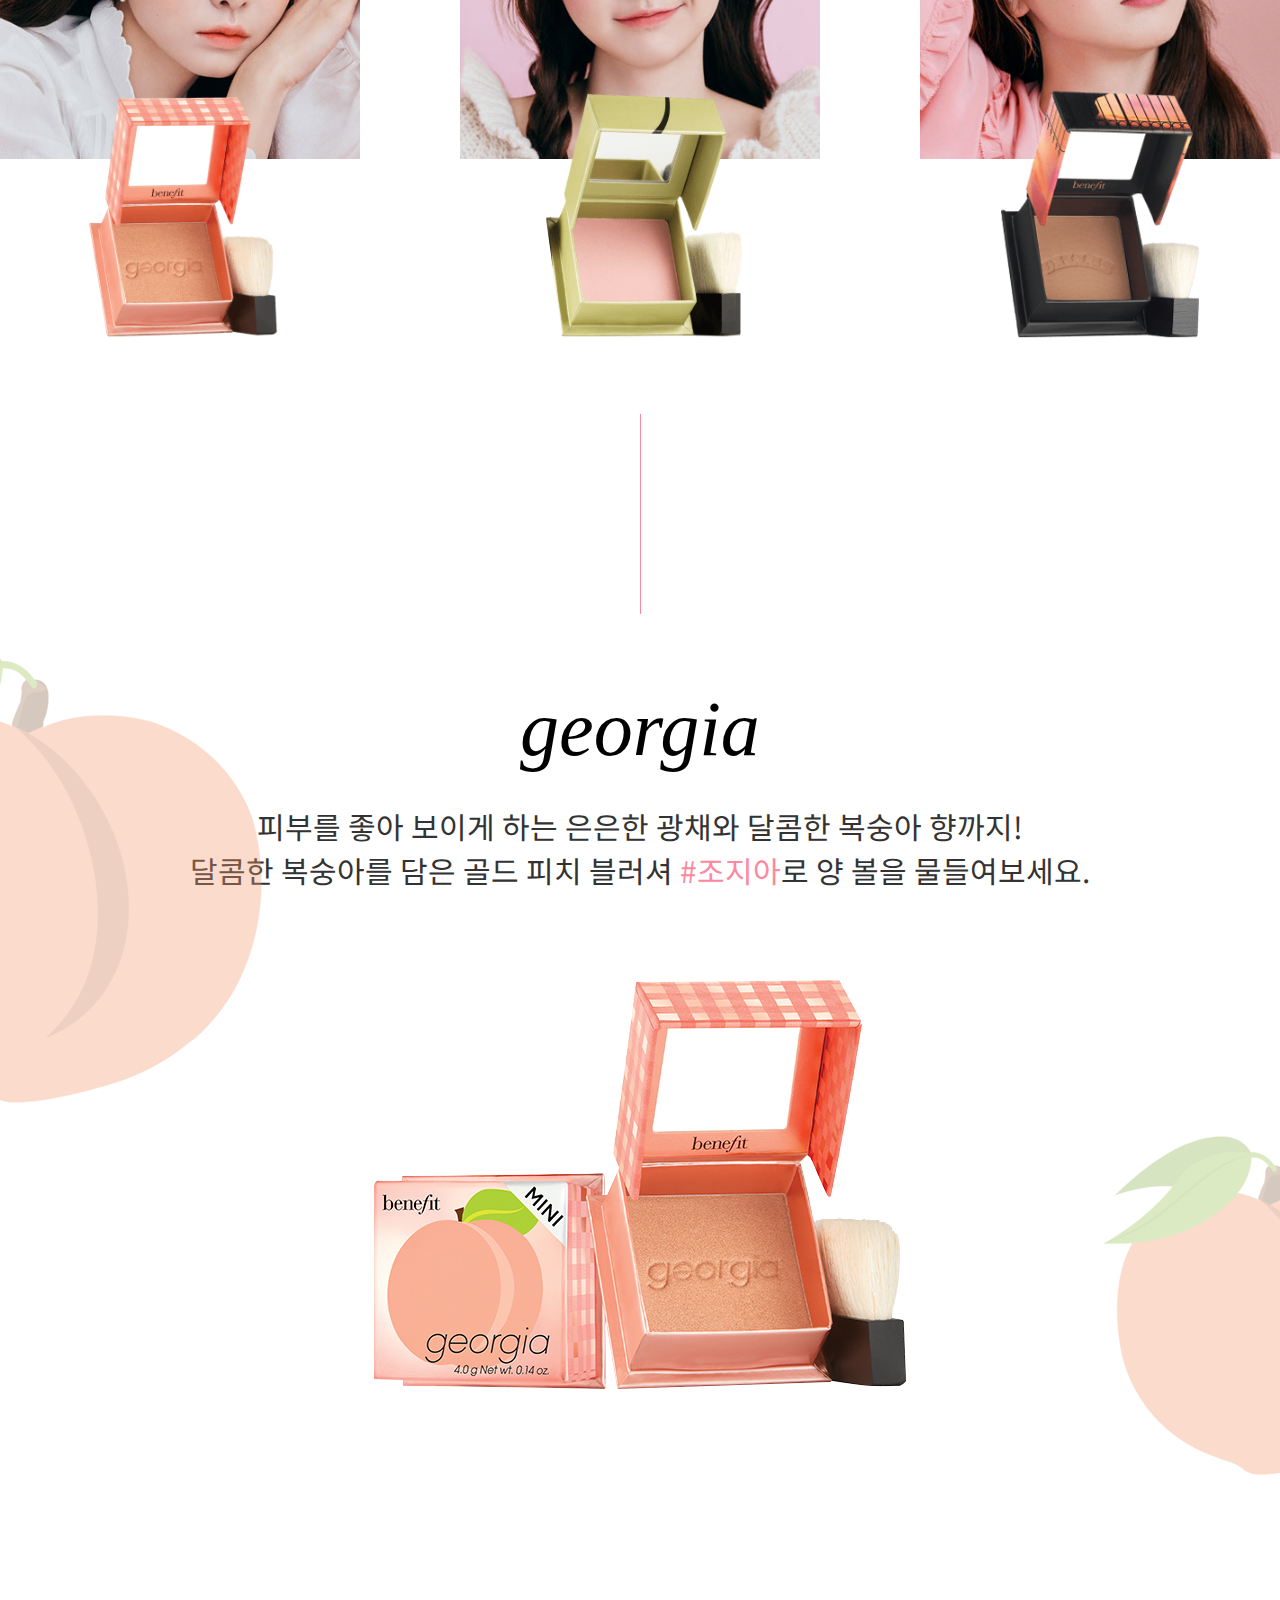
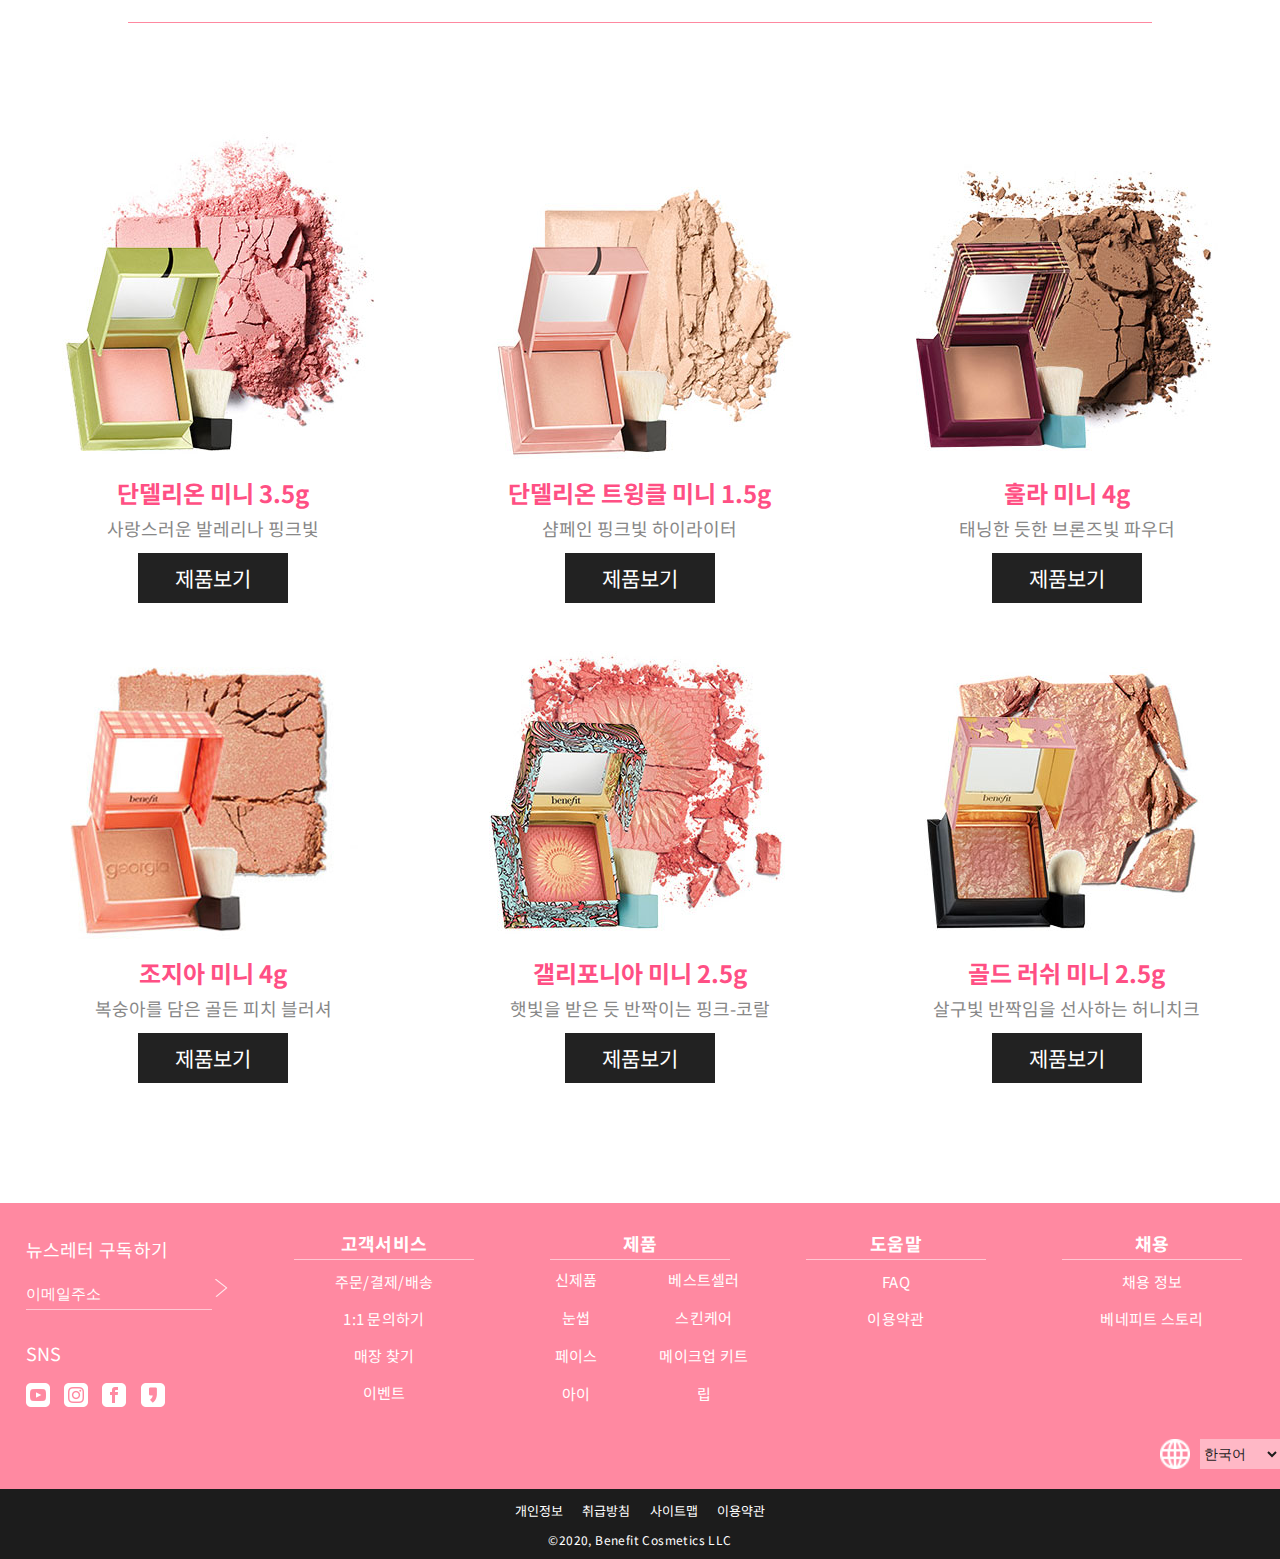
<file: Benefit-Product.html>
<!DOCTYPE html>
<html lang="en">
<head>
    <meta charset="UTF-8">
    <title>New Products | Benefit Cosmetics</title>
    <meta name="viewport" content="width=device-width, initial-scale=1">
    <script src="js/commons/jquery-3.5.1.min.js"></script>
    <link rel="stylesheet" href="css/commons/reset.css">
    <link rel="stylesheet" href="css/index/index.css">
    <link rel="stylesheet" href="css/product/product.css">
    <style type="text/css">
        .font {
            font-family: "Yoon YGO 530", "맑은고딕";
        }
    </style>
</head>

<body>
    <div id="wrap">
        <div class="header">
            <div class="inner-header">
                <div class="notification">
                    <p class="noti">
                        이제 베네피트 브로우바 온라인 예약 사이트에서 쉽고 빠르게 브로우바를 이용하세요!</p>
                </div>
                <!--
                <div class="Logo">
                    <h1 class="logo">
                       <a href="Portfolio-Benefit.html">
                        <img src="img/commons/benefit-logo.png" alt="logo">
                       </a>
                    </h1>
                </div>
-->
                <div class="Menu">
                    <div class="leftMenu">
                        <ul>
                            <li>
                                <img src="img/commons/location-icon.png" alt="location">
                            </li>
                            <li>
                                <p class="locationT"><a href="#">매장찾기</a></p>
                            </li>
                        </ul>
                    </div>

                    <div class="mainMenu">
                        <div class="gnb">

                            <div><a class="gnb6" href="#">베네피트에 대하여</a></div>
                            <div><a class="gnb6" href="Benefit-Product.html">베스트셀러</a></div>
                            <div><a class="gnb6" href="#">제품</a></div>
                            <div><a class="logo" href="index.html"><img src="img/commons/benefit-logo2.png" alt="logo"></a></div>
                            <div><a class="gnb6" href="#">메이크업</a></div>
                            <div><a class="gnb6" href="#">뷰티 서비스</a></div>
                            <div><a class="gnb6" href="#">브로우바</a></div>

                        </div>
                    </div>

                    <div class="rightMenu">
                        <ul>
                            <li>
                                <img src="img/commons/Search-icon.png" alt="search">
                                <span class="line"></span>
                            </li>
                            <li><a href="Benefit-login.html"><img src="img/commons/Member-icon.png" alt="Member"></a></li>
                            <li><img src="img/commons/shopping-bag.png" alt="heart"></li>
                        </ul>
                    </div>
                </div>
            </div>
        </div>

        <div class="product">
            <div class="white-bg section1">
                <div class="videoGallery">
                    <iframe width="100%" height="100%" src="https://www.youtube.com/embed/HWxTR5-pOTQ?amp;autoplay=1&loop=1&controls=0" frameborder="0" allow="accelerometer; autoplay; encrypted-media; gyroscope; picture-in-picture" allowfullscreen></iframe>
                    <!--<video controls loop="1" autoplay="1">
                        <source src="https://youtu.be/HWxTR5-pOTQ" type="video/mp4" style="width:1920px; height:768px";>
                        이 브라우저는 video 태그가 적용되지 않습니다.
                    </video>-->
                </div>
            </div>
            <div class="white-bg" style="height: 160px"></div>
            
            <div class="boxheader">
                    <div class="boxtext">
                        <p class="boxPowder">박스 오 파우더 컬렉션</p>
                        <span class="boxline"></span>
                        <p class="boxPowder2">
                            BENEFIT BOX O POWDER COLLECTION
                        </p>
                        <span class="boxline line2"></span>
                    </div>
                </div>
            <div class="white-bg section2">
                
                <div class="section2txt">
                    <p class="modeltxt">
                        베네피트의 박스 오 파우더 컬렉션과 함께 두 볼을 밝히세요
                    </p>
                </div>
                <div class="productModel">
                    <div class="modelImg">
                        <img src="img/index/M0.png" alt="D4">
                    </div>
                    <div class="modelImg">
                        <img src="img/index/M1.png" alt="D3">
                    </div>
                    <div class="modelImg">
                        <img src="img/index/M2.png" alt="D2">
                    </div>
                </div>
                <div>
                    <span class="vline"></span>
                </div>
                <div class="georgia" style="position:relative">
                    <div class="georgiatxt">
                        <p class="georgia1">georgia</p>
                        <p class="georgia2">
                            피부를 좋아 보이게 하는 은은한 광채와 달콤한 복숭아 향까지!<br>
                        </p>
                        <p class="georgia3">
                            달콤한 복숭아를 담은 골드 피치 블러셔 <mark class="pink">#조지아</mark>로 양 볼을 물들여보세요.
                        </p>
                    </div>
                    <div class="georgiaImg">
                        <img src="img/index/georgia-blush.png" alt="georgiablush">
                    </div>
                    <div class="peach-bg">
                       
                   </div>
                </div>
                
            </div>
            <div class="section3">
                <div class="inner-con3">
                    <span class="sec3line"></span>
                    <div class="sec1">
                        <ul>
                            <li>
                                <div class="topBox">
                                    <img src="img/index/DB1.jpg" alt="DB1">
                                </div>
                                <div class="bottomBox">
                                    <p class="sec3title">
                                        단델리온 미니 3.5g
                                    </p>
                                    <p class="sec3detail">
                                        사랑스러운 발레리나 핑크빛
                                    </p>
                                    <div class="sec3Box">
                                        제품보기
                                    </div>
                                </div>
                            </li>
                            <li>
                                <div class="topBox">
                                    <img src="img/index/DB2.jpg" alt="DB2">
                                </div>
                                <div class="bottomBox">
                                    <p class="sec3title">
                                        단델리온 트윙클 미니 1.5g
                                    </p>
                                    <p class="sec3detail">
                                        샴페인 핑크빛 하이라이터
                                    </p>
                                    <div class="sec3Box">
                                        제품보기
                                    </div>
                                </div>
                            </li>
                            <li>
                                <div class="topBox">
                                    <img src="img/index/DB3.jpg" alt="DB3">
                                </div>
                                <div class="bottomBox">
                                    <p class="sec3title">
                                        훌라 미니 4g
                                    </p>
                                    <p class="sec3detail">
                                        태닝한 듯한 브론즈빛 파우더
                                    </p>
                                    <div class="sec3Box">
                                        제품보기
                                    </div>
                                </div>
                            </li>
                            <li>
                                <div class="topBox">
                                    <img src="img/index/DB4.jpg" alt="DB4">
                                </div>
                                <div class="bottomBox">
                                    <p class="sec3title">
                                        조지아 미니 4g
                                    </p>
                                    <p class="sec3detail">
                                        복숭아를 담은 골든 피치 블러셔
                                    </p>
                                    <div class="sec3Box">
                                        제품보기
                                    </div>
                                </div>
                            </li>
                            <li>
                                <div class="topBox">
                                    <img src="img/index/DB5.jpg" alt="DB5">
                                </div>
                                <div class="bottomBox">
                                    <p class="sec3title">
                                        갤리포니아 미니 2.5g
                                    </p>
                                    <p class="sec3detail">
                                        햇빛을 받은 듯 반짝이는 핑크-코랄
                                    </p>
                                    <div class="sec3Box">
                                        제품보기
                                    </div>
                                </div>
                            </li>
                            <li>
                                <div class="topBox">
                                    <img src="img/index/DB6.jpg" alt="DB6">
                                </div>
                                <div class="bottomBox">
                                    <p class="sec3title">
                                        골드 러쉬 미니 2.5g
                                    </p>
                                    <p class="sec3detail">
                                        살구빛 반짝임을 선사하는 허니치크
                                    </p>
                                    <div class="sec3Box">
                                        제품보기
                                    </div>
                                </div>
                            </li>
                        </ul>
                    </div>
                </div>
            </div>
        </div>

        <div class="footer">
            <div class="mainWrapper">
                <div class="subWrapper">
                    <div class="sub-mfcon" style="width:80%;">
                        <ul>
                            <li class="mtitle1">뉴스레터 구독하기</li>
                            <li style="display:flex;">
                                <label for="emailaddress"></label>
                                <input type="email" name="emailaddress" id="emailaddress" placeholder="이메일주소">
                                <span class="arrowEmail"><a href="#"><img src="img/commons/arrowEmail.png" alt="arrowEmail"></a></span>
                            </li>
                            <li class="sns">SNS</li>
                            <li class="snsIcon">
                                <ul>
                                    <li>
                                        <a href="https://www.youtube.com/user/benefitkorea">
                                            <img src="img/commons/youtube-icon.png" alt="youtube"></a>
                                    </li>
                                    <li>
                                        <a href="http://instagram.com/benefitcosmeticskorea">
                                            <img src="img/commons/instagram-icon.png" alt="instagram"></a>
                                    </li>
                                    <li>
                                        <a href="https://www.facebook.com/benefitkorea">
                                            <img src="img/commons/facebook-icon.png" alt="facebook"></a>
                                    </li>
                                    <li>
                                        <a href="https://pf.kakao.com/_xmnxkdd">
                                            <img src="img/commons/kakao-icon.png" alt="kakao"></a>
                                    </li>
                                </ul>
                            </li>
                        </ul>
                    </div>
                </div>

                <div class="subWrapper">
                    <div class="sub-mfcon">
                        <ul>
                            <li class="M">
                                <h1 class="mtitle">고객서비스</h1>
                            </li>
                            <li><a href="#">주문/결제/배송</a></li>
                            <li><a href="#">1:1 문의하기</a></li>
                            <li><a href="#">매장 찾기</a></li>
                            <li><a href="#">이벤트</a></li>
                        </ul>
                    </div>
                </div>

                <div class="subWrapper">
                    <div class="sub-mfcon">
                        <ul>
                            <li class="M">
                                <h1 class="mtitle">제품</h1>
                            </li>
                            <div class="sub">
                                <ul class="sUl">
                                    <li><a href="Benefit-Product.html">신제품</a></li>
                                    <li><a href="#">눈썹</a></li>
                                    <li><a href="#">페이스</a></li>
                                    <li><a href="#">아이</a></li>
                                </ul>
                                <ul class="sUl">
                                    <li><a href="#">베스트셀러</a></li>
                                    <li><a href="#">스킨케어</a></li>
                                    <li><a href="#">메이크업 키트</a></li>
                                    <li><a href="#">립</a></li>
                                </ul>

                            </div>
                        </ul>
                    </div>
                </div>

                <div class="subWrapper">
                    <div class="sub-mfcon">
                        <ul>
                            <li class="M">
                                <h1 class="mtitle">도움말</h1>
                            </li>
                            <li><a href="#">FAQ</a></li>
                            <li><a href="#">이용약관</a></li>
                        </ul>
                    </div>
                </div>

                <div class="subWrapper">
                    <div class="sub-mfcon 5">
                        <ul>
                            <li class="M">
                                <h1 class="mtitle">채용</h1>
                            </li>
                            <li><a href="#">채용 정보</a></li>
                            <li><a href="#">베네피트 스토리</a></li>
                        </ul>
                    </div>
                </div>
            </div>
            <div class="lfcon">
                <div class="language">
                    <span class="country"><img src="img/commons/globe-icon.png" alt="globe"></span>
                    <select name="language" id="language">
                        <option value="한국어">한국어</option>
                        <option value="영어">영어</option>
                    </select>
                </div>
            </div>
            <div class="bfcon">
                <div class="inner-bfcon">
                    <div class="siteMap">
                        <ul>
                            <li><a href="#">개인정보</a></li><span class="lineb"></span>
                            <li><a href="#">취급방침</a></li><span class="lineb"></span>
                            <li><a href="#">사이트맵</a></li><span class="lineb"></span>
                            <li><a href="#">이용약관</a></li>
                        </ul>
                    </div>
                    <div class="copyright">
                        <p>©2020, Benefit Cosmetics LLC</p>
                    </div>
                </div>
            </div>
        </div>

        <script>
            var key = 0;
            $('span.kr').on('click', spankrFunc);

            function spankrFunc() {
                if (key == 0) {
                    $('.langSub').addClass('on');
                    key = 1;
                } else {
                    $('.langSub').removeClass('on');
                    key = 0;
                }
            }
        </script>

        <div class="topGo">
            <img src="img/commons/ArrowUp.png" alt="ArrowUp">
        </div>

        <script>
            //아래 화살표를 클릭하면 처음 화면으로
            $('.topGo').on('click', function() {
                $('html,body').animate({
                    scrollTop: 0
                }, 200);
            })

            /*var itemsLi = $('.items>ul>li');

            itemsLi.on('click', itemsLiFunc);

            function itemsLiFunc() {

                var idx = $(this).index();
                console.log(idx)
                console.log(idx + " -> " + $('.section').eq(idx).offset().top)
                var goTop = $('.section').eq(idx).offset().top;
                console.log(goTop);

                $('html,body').animate({
                    scrollTop: goTop
                }, 200);
            }*/
        </script>
    </div>




</body></html>
</file>
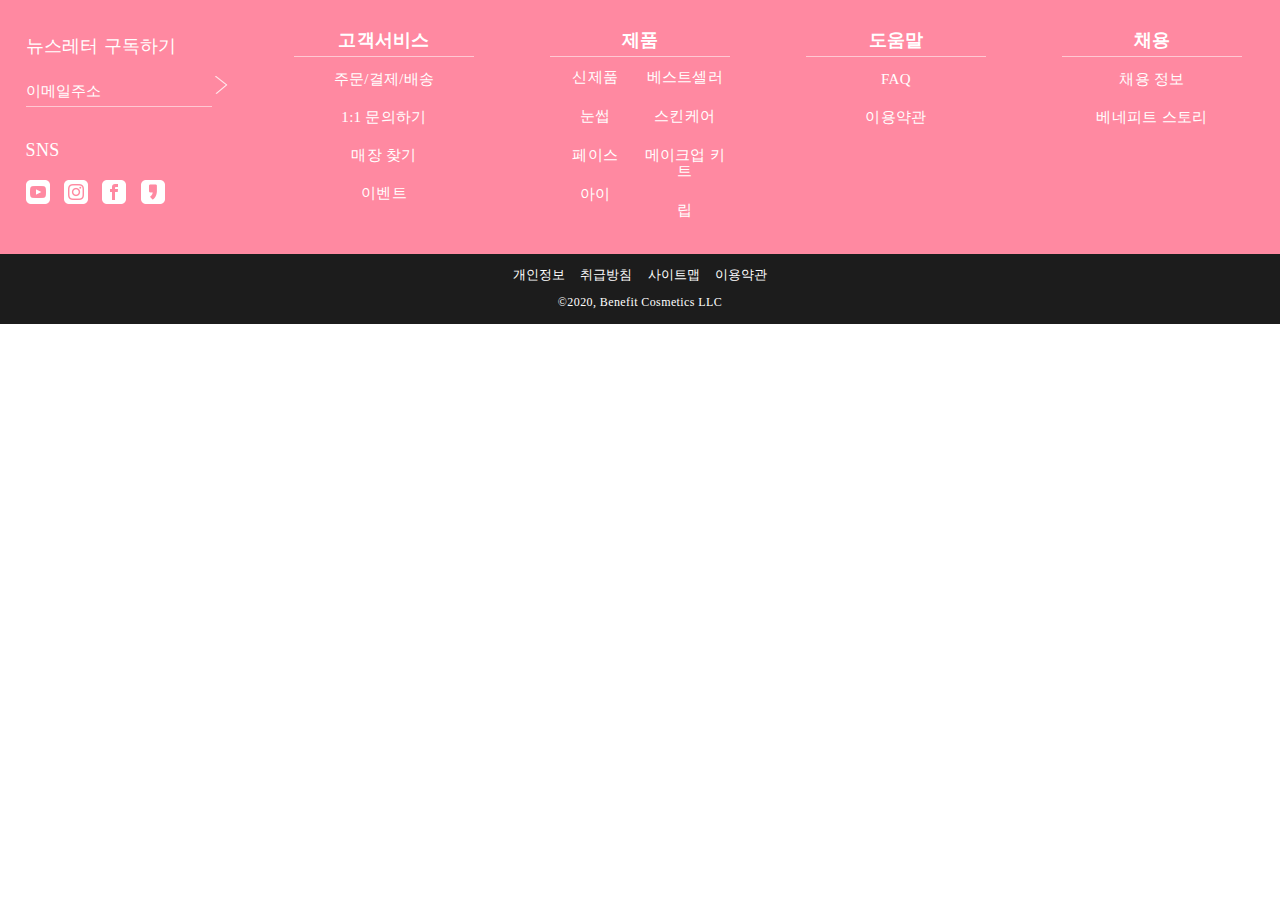
<file: footer-test.html>
<!DOCTYPE html>
<html lang="en">
<head>
    <meta charset="UTF-8">
    <title>Benefit Cosmetics</title>
    <meta name="viewport" content="width=device-width, initial-scale=1">
    <script src="js/commons/jquery-3.5.1.min.js"></script>
    <link rel="stylesheet" href="css/commons/reset.css">
    <link rel="stylesheet" href="css/index/footer-test.css">
    <style type="text/css">
        .font {
            font-family: "Yoon YGO 530", "맑은고딕";
        }
    </style>
</head>


<body>

    <div class="footer">
        <div class="mainWrapper">
            <div class="subWrapper">
                <div class="sub-mfcon" style="width:80%;">
                    <ul>
                        <li class="mtitle1">뉴스레터 구독하기</li>
                        <li style="display:flex;">
                            <label for="emailaddress"></label>
                            <input type="email" name="emailaddress" id="emailaddress" placeholder="이메일주소">
                            <span class="arrowEmail"><a href="#"><img src="img/commons/arrowEmail.png" alt="arrowEmail"></a></span>
                        </li>
                        <li class="sns">SNS</li>
                        <li class="snsIcon">
                            <ul>
                                <li>
                                    <a href="https://www.youtube.com/user/benefitkorea">
                                        <img src="img/commons/youtube-icon.png" alt="youtube"></a>
                                </li>
                                <li>
                                    <a href="http://instagram.com/benefitcosmeticskorea">
                                        <img src="img/commons/instagram-icon.png" alt="instagram"></a>
                                </li>
                                <li>
                                    <a href="https://www.facebook.com/benefitkorea">
                                        <img src="img/commons/facebook-icon.png" alt="facebook"></a>
                                </li>
                                <li>
                                    <a href="https://pf.kakao.com/_xmnxkdd">
                                        <img src="img/commons/kakao-icon.png" alt="kakao"></a>
                                </li>
                            </ul>
                        </li>
                    </ul>
                </div>
            </div>

            <div class="subWrapper">
                <div class="sub-mfcon">
                    <ul>
                        <li class="M">
                            <h1 class="mtitle">고객서비스</h1>
                        </li>
                        <li><a href="#">주문/결제/배송</a></li>
                        <li><a href="#">1:1 문의하기</a></li>
                        <li><a href="#">매장 찾기</a></li>
                        <li><a href="#">이벤트</a></li>
                    </ul>
                </div>
            </div>

            <div class="subWrapper">
                <div class="sub-mfcon">
                    <ul>
                        <li class="M">
                            <h1 class="mtitle">제품</h1>
                        </li>
                        <div class="sub">
                            <ul class="sUl">
                                <li><a href="Benefit-Product.html">신제품</a></li>
                                <li><a href="#">눈썹</a></li>
                                <li><a href="#">페이스</a></li>
                                <li><a href="#">아이</a></li>
                            </ul>
                            <ul class="sUl">
                                <li><a href="#">베스트셀러</a></li>
                                <li><a href="#">스킨케어</a></li>
                                <li><a href="#">메이크업 키트</a></li>
                                <li><a href="#">립</a></li>
                            </ul>

                        </div>
                    </ul>
                </div>
            </div>

            <div class="subWrapper">
                <div class="sub-mfcon">
                    <ul>
                        <li class="M">
                            <h1 class="mtitle">도움말</h1>
                        </li>
                        <li><a href="#">FAQ</a></li>
                        <li><a href="#">이용약관</a></li>
                    </ul>
                </div>
            </div>

            <div class="subWrapper">
                <div class="sub-mfcon 5">
                    <ul>
                        <li class="M">
                            <h1 class="mtitle">채용</h1>
                        </li>
                        <li><a href="#">채용 정보</a></li>
                        <li><a href="#">베네피트 스토리</a></li>
                    </ul>
                </div>
            </div>
        </div>
        <div class="bfcon">
            <div class="inner-bfcon">
                <div class="siteMap">
                    <ul>
                        <li><a href="#">개인정보</a></li><span class="lineb"></span>
                        <li><a href="#">취급방침</a></li><span class="lineb"></span>
                        <li><a href="#">사이트맵</a></li><span class="lineb"></span>
                        <li><a href="#">이용약관</a></li>
                    </ul>
                </div>
                <div class="copyright">
                    <p>©2020, Benefit Cosmetics LLC</p>
                </div>
            </div>
        </div>
    </div>


</body></html>
</file>
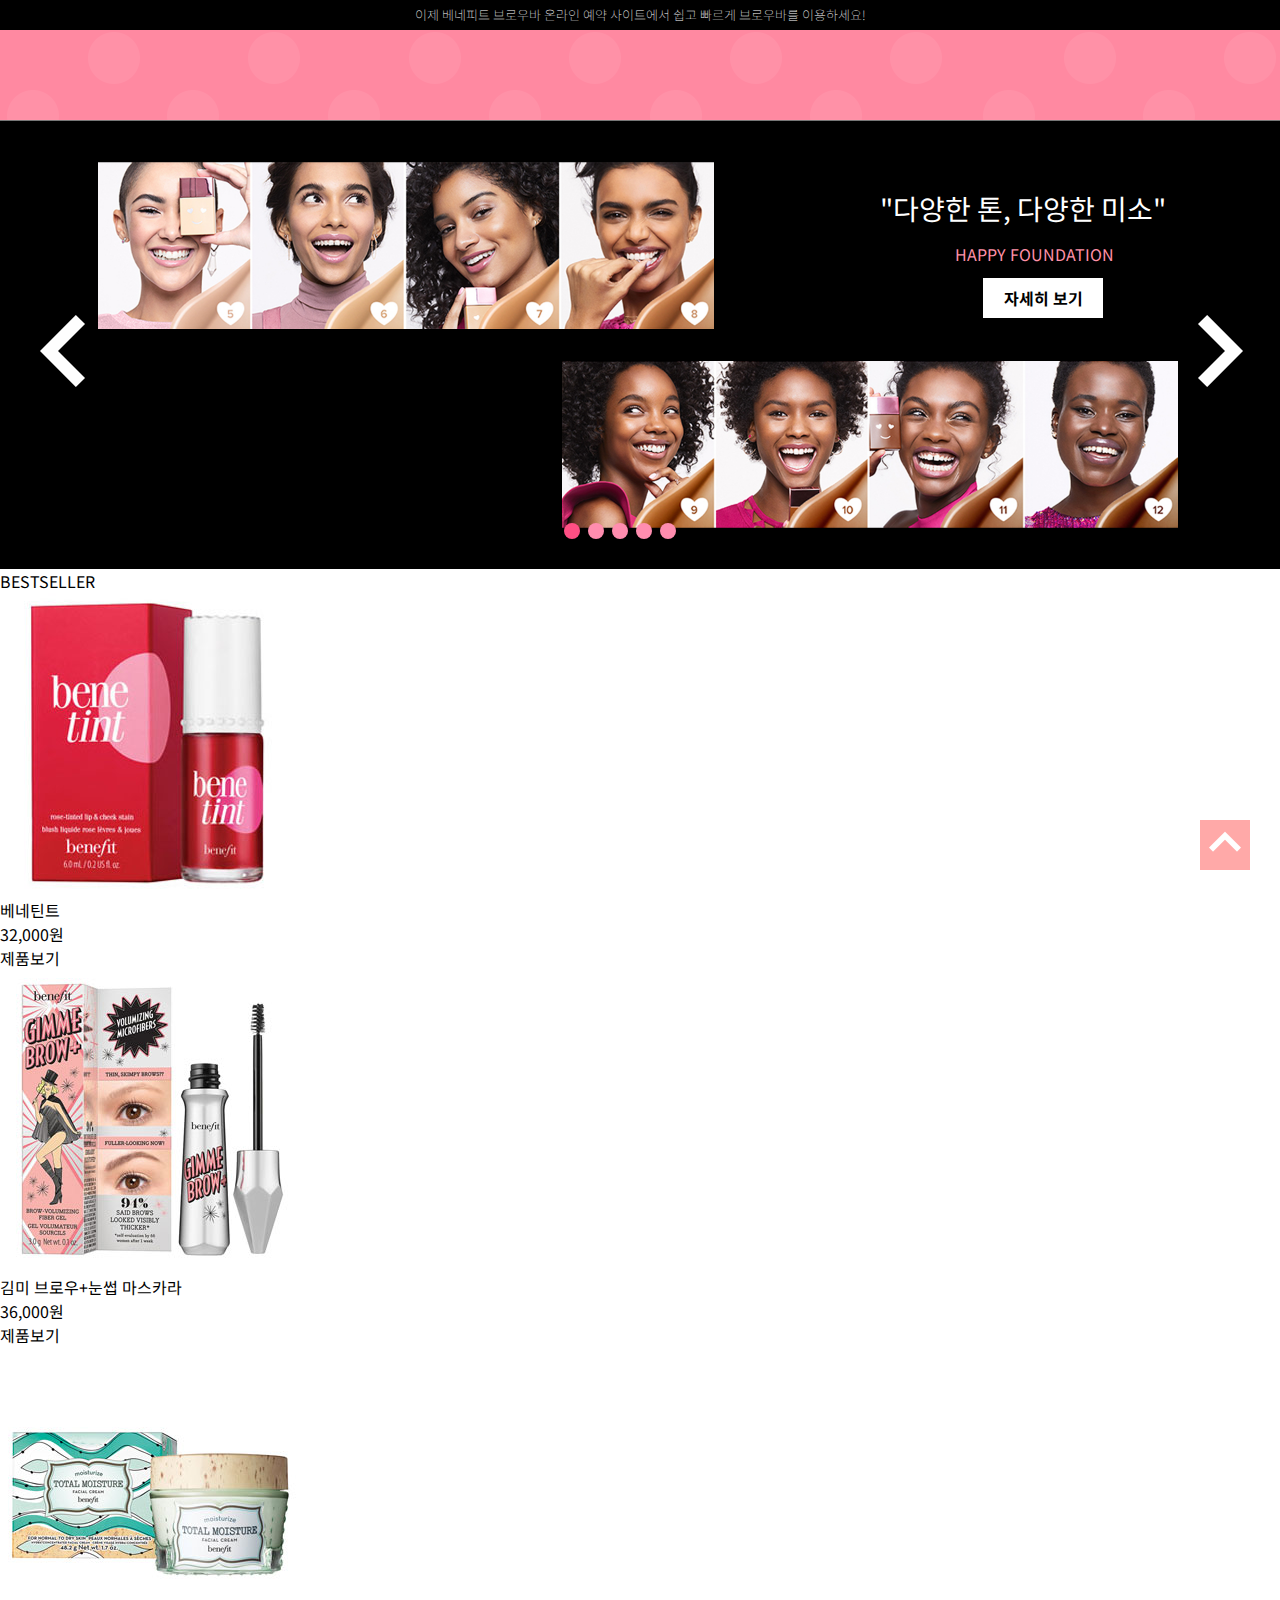
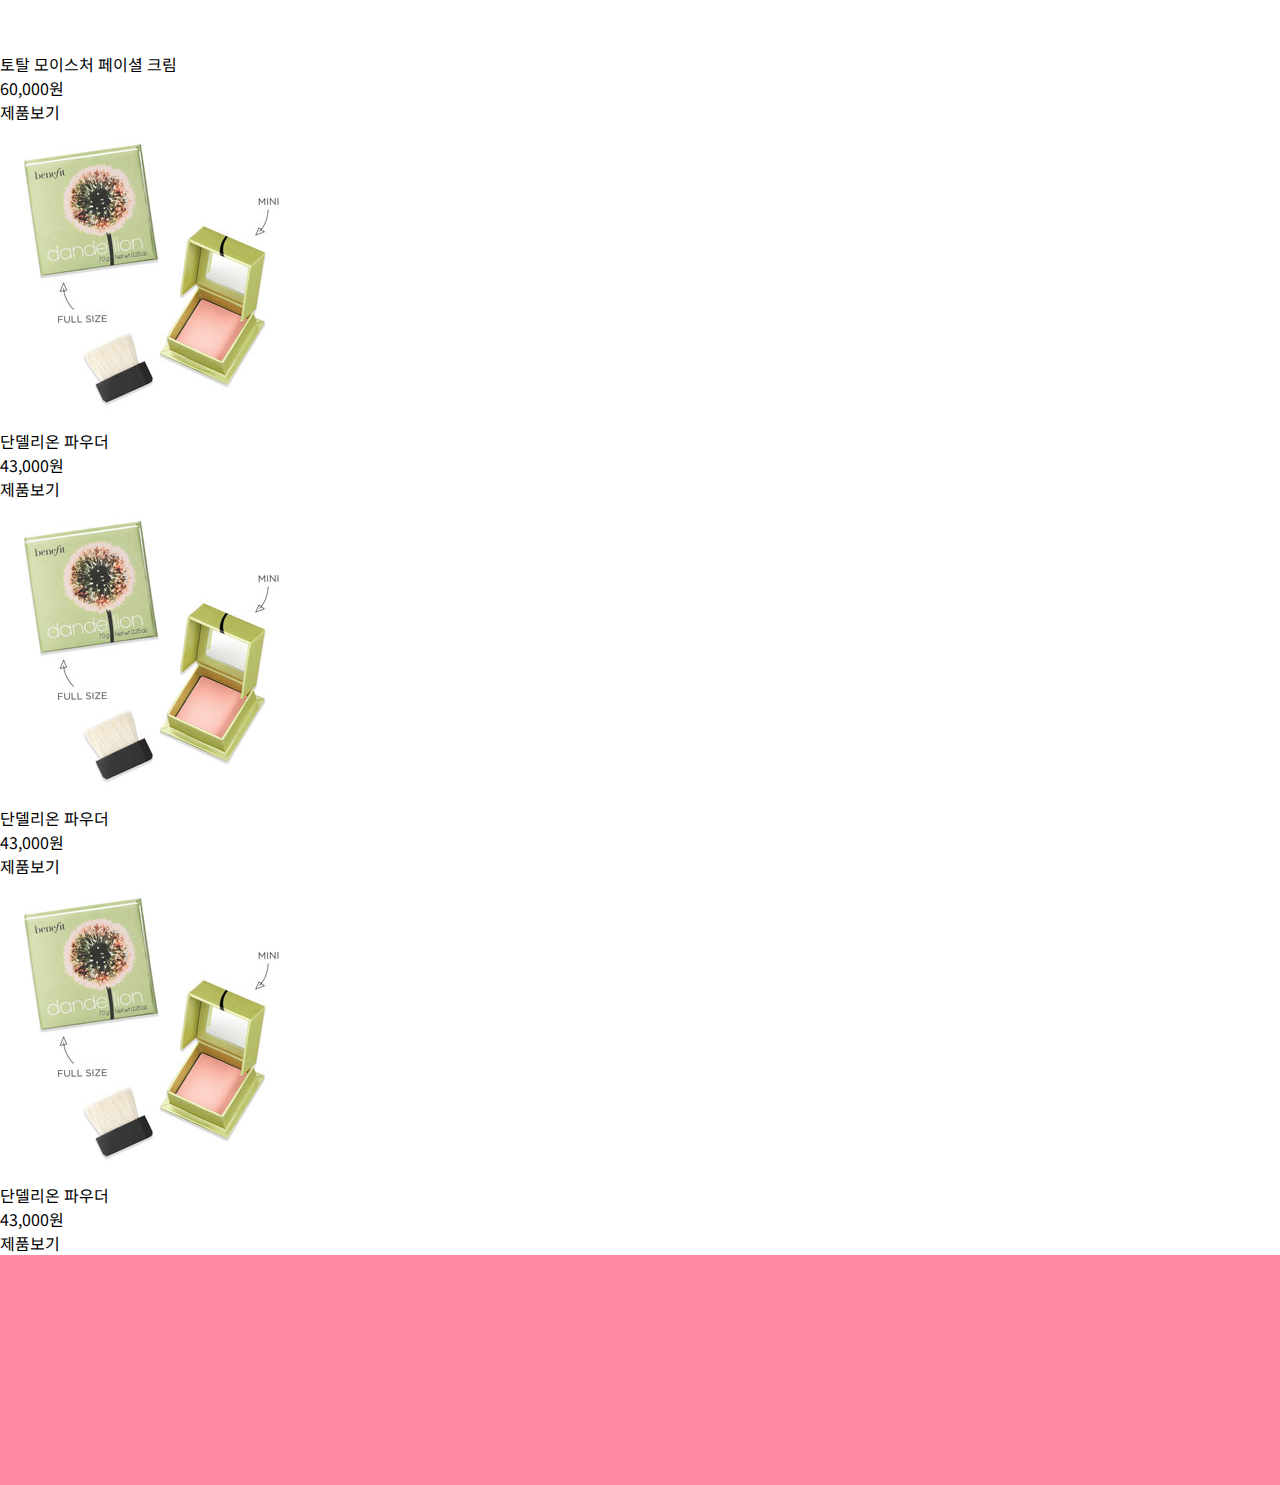
<file: Portfolio-Benefit.html>
<!DOCTYPE html>
<html lang="en">
<head>
    <meta charset="UTF-8">
    <title>Benefit Cosmetics</title>
    <meta name="viewport" content="width=device-width, initial-scale=1">
    <script src="js/commons/jquery-3.5.1.min.js"></script>
    <link rel="stylesheet" href="css/commons/reset.css">
    <link rel="stylesheet" href="css/index/index.css">
    <style type="text/css">
        .font {
            font-family: "Yoon YGO 530", "맑은고딕";
        }
    </style>
</head>

<body>
    <div id="wrap">
        <div class="header">
            <div class="inner-header">
                <div class="notification">
                    <p class="noti">
                        이제 베네피트 브로우바 온라인 예약 사이트에서 쉽고 빠르게 브로우바를 이용하세요!</p>
                </div>
                <!--
                <div class="Logo">
                    <h1 class="logo">
                       <a href="Portfolio-Benefit.html">
                        <img src="img/commons/benefit-logo.png" alt="logo">
                       </a>
                    </h1>
                </div>
-->
                <div class="Menu">
                    <div class="leftMenu">
                        <ul>
                            <li>
                                <img src="img/commons/location-icon.png" alt="location">
                            </li>
                            <li>
                                <p class="locationT">매장찾기</p>
                            </li>
                        </ul>
                    </div>

                    <div class="mainMenu">
                        <div class="gnb">

                            <div><a class="gnb6" href="#">베네피트에 대하여</a></div>
                            <div><a class="gnb6" href="#">베스트셀러</a></div>
                            <div><a class="gnb6" href="#">제품</a></div>
                            <div><a class="logo" href="Portfolio-Benefit.html"><img src="img/commons/benefit-logo2.png" alt="logo"></a></div>
                            <div><a class="gnb6" href="#">메이크업</a></div>
                            <div><a class="gnb6" href="#">뷰티 서비스</a></div>
                            <div><a class="gnb6" href="#">브로우바</a></div>

                        </div>
                    </div>

                    <div class="rightMenu">
                        <ul>
                            <li>
                                <img src="img/commons/Search-icon.png" alt="search">
                                <span class="line"></span>
                            </li>
                            <li><a href="Benefit-login.html"><img src="img/commons/Member-icon.png" alt="Member"></a></li>
                            <li><img src="img/commons/shopping-bag.png" alt="heart"></li>
                        </ul>
                    </div>
                </div>
            </div>
        </div>

        <div class="content">
            <div class="nav">
                <div class="inner-nav">
                    <div class="gallery">
                        <ul>
                            <li></li>
                            <li></li>
                            <li></li>
                            <li></li>
                            <li>
                                <p class="txt">"다양한 톤, 다양한 미소"</p>
                                <p class="txt2">HAPPY FOUNDATION</p>
                                <div class="box">자세히 보기</div>
                            </li>
                        </ul>
                    </div>
                    <span class="arrow arrowLeft">
                        <img src="img/index/arrowLeft2.png" alt="arrowLeft">
                    </span>
                    <span class="arrow arrowRight">
                        <img src="img/index/arrowRight2.png" alt="arrowRight">
                    </span>
                    <div class="items">
                        <ul>
                            <li class="on"></li>
                            <li></li>
                            <li></li>
                            <li></li>
                            <li></li>
                        </ul>
                    </div>
                </div>
            </div>
        </div>

        <script>
            //gallery에 배경이미지 넣기
            var gallery = $('.gallery');
            var galleryLi = $('.gallery>ul>li');

            var galleryBg = [];
            for (var i = 0; i < galleryLi.length; i++) {
                galleryBg.push('url(img/commons/bg_' + i + '.png) no-repeat 50%');
                galleryLi.eq(i).css({
                    'background': galleryBg[i],
                    'background-size': 'cover'
                });
            }


            //자동갤러리 fade
            var idx = -1;
            var itemsLi = $('.items>ul>li');

            function autoGallery() {

                if (idx >= galleryLi.length - 1) idx = -1;
                idx++;
                console.log(idx); //12340
                galleryLi.eq(idx).fadeIn(400).siblings().fadeOut();
                itemsLi.eq(idx).addClass('on').siblings().removeClass('on');

                if (idx >= galleryLi.length - 1) idx = -1;
            }

            var setIn = setInterval(autoGallery, 7000); //시간이 흐른 다음에 실행


            //items 관련
            itemsLi.hover(
                function() { //over
                    clearInterval(setIn);
                },
                function() { //out
                    setIn = setInterval(autoGallery, 7000);
                }
            );
            itemsLi.on('click', itemsLiFunc);

            function itemsLiFunc() {
                var thisIdx = $(this).index();
                galleryLi.eq(thisIdx).fadeIn(400).siblings().fadeOut();
                $(this).addClass('on').siblings().removeClass('on');

                idx = thisIdx;
            }


            //왼쪽 화살표 클릭
            var sArrowLeft = $('.nav .inner-nav span.arrow.arrowLeft');
            sArrowLeft.on('click', sArrowLeftFunc);

            function sArrowLeftFunc() {

                if (idx <= 0) idx = galleryLi.length;
                idx--;
                galleryLi.eq(idx).fadeIn(400).siblings().fadeOut();
                itemsLi.eq(idx).addClass('on').siblings().removeClass('on');
            }

            //오른쪽 화살표 클릭
            var sArrowRight = $('.nav .inner-nav span.arrow.arrowRight');
            sArrowRight.on('click', sArrowRightFunc);

            function sArrowRightFunc() {

                if (idx >= galleryLi.length - 1) idx = -1;
                idx++;
                galleryLi.eq(idx).fadeIn(400).siblings().fadeOut();
                itemsLi.eq(idx).addClass('on').siblings().removeClass('on');
            }


            //좌우 화살표를 오버하면 멈추고 아웃하면 다시 이벤트 재개
            var spanArrow = $('span.arrow');
            for (var i = 0; i < spanArrow.length; i++) {
                spanArrow.eq(i).on('mouseover', itemsLiOver);
                spanArrow.eq(i).on('mouseout', itemsLiOut);
            }

            function itemsLiOver() {
                clearInterval(setIn);
            }

            function itemsLiOut() {
                setIn = setInterval(autoGallery, 4000);
            }
        </script>


        <div class="section">
            <div class="inner-section">
                <div class="sec0">
                    <p class="Bestseller">BESTSELLER</p>
                    <ul>
                        <li>
                            <img src="img/index/A0.jpg" alt="A0">
                            <p class="info">베네틴트</p>
                            <p class="price">32,000원</p>
                            <div class="box">제품보기</div>
                        </li>
                        <li>
                            <img src="img/index/A1.jpg" alt="A1">
                            <p class="info">김미 브로우+눈썹 마스카라</p>
                            <p class="price">36,000원</p>
                            <div class="box">제품보기</div>
                        </li>
                        <li>
                            <img src="img/index/A2.jpg" alt="A2">
                            <p class="info">토탈 모이스처 페이셜 크림</p>
                            <p class="price">60,000원</p>
                            <div class="box">제품보기</div>
                        </li>
                        <li>
                            <img src="img/index/A3.jpg" alt="A3">
                            <p class="info">단델리온 파우더</p>
                            <p class="price">43,000원</p>
                            <div class="box">제품보기</div>
                        </li>
                        <li>
                            <img src="img/index/A3.jpg" alt="A3">
                            <p class="info">단델리온 파우더</p>
                            <p class="price">43,000원</p>
                            <div class="box">제품보기</div>
                        </li>
                        <li>
                            <img src="img/index/A3.jpg" alt="A3">
                            <p class="info">단델리온 파우더</p>
                            <p class="price">43,000원</p>
                            <div class="box">제품보기</div>
                        </li>
                    </ul>
                </div>
            </div>
        </div>

        <div class="footer">
            <div class="inner-footer"></div>
        </div>

        <div class="topGo">
            <img src="img/commons/ArrowUp.png" alt="ArrowUp">
        </div>

        <script>
            //아래 화살표를 클릭하면 처음 화면으로
            $('.topGo').on('click', function() {
                $('html,body').animate({
                    scrollTop: 0
                }, 200);
            })

            /*var itemsLi = $('.items>ul>li');

            itemsLi.on('click', itemsLiFunc);

            function itemsLiFunc() {

                var idx = $(this).index();
                console.log(idx)
                console.log(idx + " -> " + $('.section').eq(idx).offset().top)
                var goTop = $('.section').eq(idx).offset().top;
                console.log(goTop);

                $('html,body').animate({
                    scrollTop: goTop
                }, 200);
            }*/
        </script>
    </div>




</body></html>
</file>
<file: css/index/index.css>
@charset "utf-8";
@import url(../../css/commons/header.css);
@import url(../../css/commons/footer.css);
@import url(../../css/index/contents.css);
@import url(../../css/commons/grid.css);
@import url("https://fonts.googleapis.com/css2?family=Noto+Sans+KR&display=swap");

#wrap{
    width: 100%;
    height: 100%;
    font-family: 'Noto Sans KR', sans-serif;
}
</file>
<file: css/join/join.css>
@charset "utf-8";

.contents{
    width: 100%;
    height: auto;
    background: url(../../img/index/Product-dotbg.png) repeat 50%;
    background-size: cover;
}

.contents .inner-con{
    width: 100%;
    height: auto;
    margin: 0 auto;
    padding: 80px 0 100px;
}

.contents .inner-con .join{
    width: 100%;
    max-width: 540px;
    height: auto;
    margin: 0 auto;
    
}

.join .join-title{
    width: 100%;
    height: auto;
}

.join .join-title h1.main-title{
    text-align: center;
    border: 0px solid;
    box-sizing: border-box;
    color: #ff6996;
    font-size: 30px;
}

.join .jointxt{
    text-align: center;
}

.join .jointxt p.message{
    color: #777;
    font-size: 15px;
    padding: 10px 0;
}

.join .jointxt .join-sub{
    width: 270px;
    padding: 30px 0 0;
    margin: 0 auto;
}

.join .jointxt .join-sub::after{
    content: "";
    display: block;
    clear: both;
}

.join .jointxt .join-sub>ul>li{
    float: left;
}

.join .jointxt .join-sub>ul>li p.write{
    font-weight: bold;
    margin: 0 5px;
}

.join .jointxt .join-sub>ul>li p.between{
    margin-left: 13px;
    margin-right: 16px;
}

.join .jointxt .join-sub>ul>li p.join{
    padding-left: 5px;
}

.join .join-form{
    width: 100%;
    height: auto;
    border: 0px solid #fff;
    box-sizing: border-box;
    padding: 20px 0;
}

.join .join-form ul>li{
    border: 0px solid #000;
    box-sizing: border-box;
    padding: 5px 40px;
}

.join-form ul>li input{
    width: 100%;
    height: 50px;
    display: block;
    box-sizing: border-box;
    background: #fff;
}

.join-form ul>li input[type=text],input[type=password],input[type=email]{
    color: #000;
    border: 2px solid #ff6996;
    box-sizing: border-box;
    text-indent: 10px;
    border-radius: 6px;
    font-size: 15px;
}

/* 아이디 중복확인 */
.join-form ul>li.li1 input[type=button]{
    width: 110px;
    height: 30px;
    background: #bbb;
    font-size: 14px;
    color: #fff;
    cursor: pointer;
    float: right;
    margin: 5px 0 10px;
    border: none;
}

.login-form ul>li input[type=text], input[type=password],input[type=email]{
    color: #000;
    text-indent: 10px;
}

.join-form ul>li input:focus{
    color: #000;
    border: none;
}

.join-form ul>li input.focus1:focus{
    border: 0px solid #000;
    color: #000;
}

span.pwCheck{
    font-size: 14px;
    float: right;
    margin: 0 0 10px;
}

.join-form ul>li.phone select{
    width: 32.8%;
    height: 50px;
    text-indent: 6px;
    font-size: 
    display: inline-block;
    border: 2px solid #ff6996;
    border-radius: 6px;
/*    float: left;*/
}
.join-form ul>li.phone input{
    display:  inline-block;
    width: 31%;
    height: 50px;
/*    float: left;*/
}

.join-form ul>li.phone span{
    display:  inline-block;
    width: 1%;
    height: 50px;
/*    float: left;*/
}

.join-form ul>li.phone::after{
    content: "";
    display: block;
    clear: both;
}


/* 이용약관 */
.joinBox{
    border: 0px solid;
    width: 460px;
    height: 100%;
    margin: 0 auto;
}

li.checkBox, li.checkBox>ul{
    position: relative;
    padding: 0 !important;
}

li.checkAllBtn input[type=checkbox]{
    width: 20px;
    height: 20px;
    display: inline-block;
    cursor: pointer;
}

li.checkBtn input[type=checkbox]{
    width: 20px;
    height: 20px;
}

.join-form ul>li >div input{
    display: none;
}

div.clearfix{
    display:flex;
    height: 30px;
}

div.clearfix > label {
    margin: 0 10px;
}

span > p > a {
    font-size: 14px;
    color: #5fc6ba;
    text-decoration: underline;
}

div.clearfix::after{
    content: "";
    display: block;
    clear: both;
}


.join-form ul>li.li2 input[type=button]{
    height: 45px;
    background: #ff6996;
    color: #fff;
    cursor: pointer;
    transition: all 0.3s;
    font-size: 16px;
    border: none;
    margin-bottom: 10px;
}

.join-form ul>li.li2 input[type=reset]{
    height: 45px;
    color: #ff6996;
    border: 2px solid #ff6996;
}
</file>
<file: css/login/login.css>
@charset "utf-8";

.contents {
    width: 100%;
    height: auto;
    background: url(../../img/index/Product-dotbg.png) repeat 50%;
    background-size: cover;
}

.contents .inner-con {
    width: 100%;
    height: auto;
    margin: 0 auto;
    padding: 80px 0 100px;
}

.contents .inner-con .login {
    width: 100%;
    max-width: 460px;
    height: auto;
    margin: 0 auto;

}

.contents .inner-con .login .login-title {
    width: 100%;
    height: auto;
}

.contents .inner-con .login .login-title h1.main-title {
    text-align: center;
    border: 0px solid;
    box-sizing: border-box;
    color: #ff6996;
    font-size: 30px;
}

.contents .inner-con .login .member {
    width: 380px;
    margin: 0 auto;
    height: 100px;
}

.contents .inner-con .login .member > ul > li {
    width: 50%;
    height: 1.7em;
    float: left;
    text-align: center;
    font-size: 18px;
    font-weight: bold;
    padding-top: 50px;
    cursor: pointer;
}

li.login_tab {
    color: #ccc;
    border-bottom: 4px solid;
}

li.login_tab.active {
    color: #ff6996;
}

.contents .inner-con .login .login-form {
    width: 100%;
    height: auto;
    border: 0px solid #fff;
    box-sizing: border-box;
    padding: 20px 0;
}

.contents .inner-con .login .login-form ul > li {
    border: 0px solid #000;
    box-sizing: border-box;
    padding: 5px 40px;
}

.login-form ul > li {
    min-height: 50px
}

.login-form ul > li input {
    width: 100%;
    height: 50px;
    display: block;
    box-sizing: border-box;
    background: #fff;
}

.login-form ul > li input[type=text],
input[type=password] {
    color: #f00;
    border: 2px solid #ff6996;
    box-sizing: border-box;
    text-indent: 20px;
    border-radius: 6px;
    font-size: 15px;
}

.login-form ul > li input[type=text],
input[type=password],
input[type=demail] {
    color: #000;
    text-indent: 10px;
}

.login-form ul > li input:focus {}

.login-form ul > li input.focus1:focus {
    border: 0px solid #000;
    color: black;
}

.leftlogin,
rightlogin {
    display: flex;
}

.leftlogin {
    float: left;
}

.rightlogin {
    float: right;
}

.leftlogin input[type=checkbox] {
    height: 17px;
    width: 17px;
}

.leftlogin p {
    font-size: 13px;
    line-height: 28px
}

.rightlogin a {
    font-size: 13px;
}

.login-form ul > li .sm_gap {
    padding-bottom: 0;
    padding-top: 0;
}

.login-form ul > li input[type=submit],
input[type=button] {
    height: 45px;
    background: #ff6996;
    color: #fff;
    cursor: pointer;
    transition: all 0.3s;
    font-size: 16px;
    border: none;
}

.login-form ul > li input[type=button] {
    height: 45px;
    color: #ff6996;
    border: 2px solid #ff6996;
}

.hide {
    display: none;
}

.leftlogin > label {
    margin-right: 5px;
    margin-top: 4px;
}

input[type=checkbox] + label {
    display: inline-block;
    width: 16px;
    height: 16px;
    border: 2px solid #222;
    border-radius: 50%;
    cursor: pointer;
    color: #fff;
    background: url(../../img/join/joincheck1.png) no-repeat 50%;
    background-size: auto;
}

input[type=checkbox]:checked + label {
    background: url(../../img/join/joincheck2.png) no-repeat 50%;
    background-size: auto;
    background-color: #ff6996;
    border: 2px solid #ff6996;
}

#cb1{
    display: none;
}
</file>
<file: css/product/product.css>
@charset "utf-8";

#wrap .product{
    width: 100%;
    height: auto;
    background: url(../../img/index/Product-dotbg.png) repeat 50%;
    background-size: cover;
}

.section1{
    width: 100%;
    height: auto;
    border: 0px solid;
    margin: 0 auto;
/*    position: relative;*/
}

.white-bg{
    max-width: 1400px;
    overflow-x: hidden;
    background-color: white;
    margin:0 auto;
    position: relative;
}

.section1 .videoGallery{
    width: 100%;
    max-width: 1920px;
    height: 768px;
    margin: 0 auto;
}

.section1 .videoGallery video{
    display: block;
    width: 100%;
    height: 100%;
    margin: 0 auto;
/*
    position: absolute;
    top: 0;
    left: 0;
*/
}


.section2{
    width: 100%;
    height: auto;
    overflow: visible;
}

.boxheader{
    width: 100vw;
    height: 180px;
    background: #fe88a0;
    margin: 0 auto;
}

.boxheader .boxtext{
    width: 100%;
    margin: 0 auto;
    padding: 20px 0;
}

.boxtext p{
    text-align: center;
    color: #fff;
}

p.boxPowder{
    font-size: 56px;
    font-weight: bold;
}

p.boxPowder2{
    font-size: 26px;
/*    text-decoration-line: overline underline;*/
    word-spacing: 4px;
}

span.boxline{
    width: 490px;
    height: 1px;
    background: #fff;
    display: block;
    margin: 0 auto;
}

span.boxline.line2{
    
}

.section2 .section2txt p.modeltxt{
    text-align: center;
    padding: 70px 0;
    color: #fe88a0;
    font-size: 21px;
    font-weight: bold;
}

.section2 .productModel{
    width: 100%;
    max-width: 1400px;
    height: auto;
    margin: 0 auto;
    display: block;
    display: flex;
}


@media only screen and (max-width: 10000px){
    .section2 .productModel .modelImg img{
        width: 100%;
    }
    .productModel .modelImg:nth-child(2){
        margin: 0 100px;
    }
}

.section2 span.vline{
    width: 1px;
    height: 200px;
    background: #fe88a0;
    display: block;
    margin: 70px auto;
}

.section2 .georgia{
    width: 100%;
    max-width: 1400px;
    height: auto;
    margin: 0 auto;
    padding-bottom: 150px;
}

.georgiatxt{
    width: 100%;
    height: auto;
}

.georgiatxt p.georgia1{
    text-align: center;
    font-size: 78px;
    font-family: Century Gothic;
    font-style: italic;
}

.georgiatxt p.georgia2{
    text-align: center;
    font-size: 30px;
    padding-top: 30px;
    color: #333;
}

.georgiatxt p.georgia3{
    text-align: center;
    font-size: 30px;
    padding-bottom: 40px;
    color: #333;
}

mark.pink{
    color: #fe88a0;
    background: none;
}

.georgia .georgiaImg{
    display: flex;
}

.georgia .georgiaImg img{
    margin: 0 auto;
}

.peach-bg{
    background: url(../../img/index/peachy.png) no-repeat 50%;
    width: 100%;
    height: 100%;
    position: absolute;
    top: -10%;
    left: 0;
    background-size: auto;
}

.section3{
    width: 100%;
    max-width: 1400px;
    height: auto;
    margin: 0 auto;
    box-sizing: border-box;
    background: #fff;
    padding-bottom: 120px;
}

.section3 .inner-con3{
    width:  100%;
    height: auto;
}

.section3 .inner-con3 span.sec3line{
    width: 80%;
    height: 1px;
    background-color: #fe88a0;
    display: block;
    margin: 0 auto;
    margin-bottom: 100px;
}

.section3 .inner-con3 .sec1{
    width: 100%;
    height: auto;
}

.section3 .inner-con3 .sec1::after{
    content: "";
    display: block;
    clear: both;
}

.section3 .inner-con3 .sec1>ul>li{
    width: 33.3333%;
    height: auto;
    float: left;
    /*padding: 10px 10px;*/
}

.section3 .inner-con3 .sec1>ul>li .topBox{
    width: 100%;
    height: auto;
    margin: 0 auto;
    transition: all 0.2s;
}

.section3 .inner-con3 .sec1>ul>li .topBox:hover{
    opacity: 60%;
    transform: scale(0.95);
    cursor: pointer;
}

.section3 .inner-con3 .sec1>ul>li .topBox img{
    display: block;
    object-fit: scale-down;
    margin: 0 auto;
}

.section3 .inner-con3 .sec1>ul>li .bottomBox{
    width: 100%;
    height: auto;
}

.section3 .inner-con3 .sec1>ul>li .bottomBox p.sec3title{
    font-size: 24px;
    font-weight: bold;
    text-align: center;
    line-height: 20px;
    margin: 0 auto;
    color: #ff4f84;
    padding-top: 10px;
}

.section3 .inner-con3 .sec1>ul>li .bottomBox p.sec3detail{
    font-size: 18px;
    text-align: center;
    line-height: 20px;
    margin: 0 auto;
    padding: 15px 0;
    color: #888;
}

.section3 .inner-con3 .sec1>ul>li .bottomBox .sec3Box{
    width: 150px;
    height: 50px;
    line-height: 50px;
    text-align: center;
    font-size: 21px;
    background: #222;
    color: #fff;
    cursor: pointer;
    margin: 0 auto;
}

.section3 .inner-con3 .sec1>ul>li .bottomBox .sec3Box:hover{
    background: #fff;
    border: 1px solid #222;
    box-sizing: border-box;
    color: #222;
}



/*width:768이상 1024이하*/
@media only screen and (max-width: 1023px){
    .section2 .productModel .modelImg{
        width: 33%;
        margin: 0 50px
    }
}


/*width:767px 이하*/
@media only screen and (max-width: 767px){
    .section2 .productModel .modelImg{
        width: 33%;
    }
}
</file>
<file: css/index/footer-test.css>
@charset "utf-8";
@import url(../../css/commons/header.css);
@import url(../../css/index/contents.css);
@import url(../../css/commons/grid.css);
@import url("https://fonts.googleapis.com/css2?family=Noto+Sans+KR&display=swap");

#wrap {
    width: 100%;
    font-family: 'Noto Sans KR', sans-serif;
}

.footer {
    background: #ff89a1;
    min-height: 230px;
}

.mainWrapper {
    display: flex;
    max-width: 1400px;
    margin: 0 auto;
}

.subWrapper {
    min-height: 230px;
    width: 20%;
    box-sizing: border-box;
    display: flex;
}

.sub-mfcon {
    height: auto;
    box-sizing: border-box;
    line-height: 15px;
    text-align: center;
    letter-spacing: 0.3px;
    margin: 25px auto;
    float: left;
    color: #fff;
    width: 100%;
}

.sub-mfcon::after {
    content: "";
    display: block;
    clear: both;
}

.sub-mfcon > ul > li {
    padding: 8px 0;
}

.sub-mfcon > ul > li.mtitle1 {
    font-size: 18px;
    text-align: left;
    color: #fff;
}

.sub-mfcon > ul > li input[type=email] {
    width: 100%;
    height: 30px;
    border: 0px solid;
    background: none;
    border-bottom: 1px solid #fff8;
    color: #fff;
    /*display: block;*/
}

.sub-mfcon > ul > li input[type=email]:focus {
    outline: none;
}

.sub-mfcon > ul > li input[type=email]::placeholder {
    color: #fff;
    font-size: 15px;
}

.sub-mfcon > ul > li input:hover {
    color: #fff;
}

.sub-mfcon > ul > li.sns {
    text-align: left;
    font-size: 18px;
    margin: 20px 0 0;
}

.sub-mfcon > ul > li.snsIcon > ul > li {
    float: left;
    padding-right: 7%;
}

a {
    color: inherit;
}

/* 고객 서비스부터 채용 */
.sub-mfcon > ul > li.M {
    width: 70%;
    border-bottom: 1px solid #fff8;
    margin: 0 auto;
}

.sub-mfcon > ul > li h1.mtitle {
    font-size: 18px;
}

.sub-mfcon > ul > li {
    margin: 6px 0;
}

.sub-mfcon > ul > li a {
    color: #fff;
    font-size: 15px;

}

.sub-mfcon > ul .sub > ul {
    width: 100%;

}

.sub-mfcon > ul .sub > ul.sUl {
    width: 50%;
    float: left;
}

.sub-mfcon > ul .sub > ul.sUl > li {
    padding: 11.5px 0;
}

.sub-mfcon > ul .sub > ul.sUl > li a {
    color: #fff;
    font-size: 15px;
}

/* lfcon 시작 */
.lfcon {
    width: 100%;
    max-width: 1400px;
    height: 50px;
    line-height: 50px;
    margin: 0 auto;
    box-sizing: border-box;
}

.lfcon .language {
    width: 120px;
    border: 0px solid #00f;
    box-sizing: border-box;
    float: right;
}

.lfcon .language::after {
    content: "";
    display: block;
    clear: both;
}

.lfcon .language span {
    width: 30px;
    display: block;
    float: left;
    border: 0px solid;
    box-sizing: border-box;
}

.lfcon .language img {
    width: 100%;
    height: auto;
    display: block;
}

.lfcon .language select {
    width: 80px;
    height: 30px;
    background: #fff6;
    display: block;
    color: #1c1c1c;
    font-size: 14px;
    border: 0;
    float: left;
    margin-left: 10px;
}


/* bfcon */
.bfcon{
    width: 100%;
    height: auto;
    margin: 0 auto;
    background: #1c1c1c;
}

.bfcon .inner-bfcon{
    width: 100%;
    margin: 0 auto;
}

.bfcon .inner-bfcon::after{
    content: "";
    display: block;
    clear: both;
}

.bfcon .inner-bfcon .siteMap{
    width: 270px;
    height: 40px;
    line-height: 40px;
    margin: 0 auto;
    border: 0px solid #fff;
    box-sizing: border-box;
    
}

.bfcon .inner-bfcon .siteMap>ul>li{
    width: 25%;
    float: left;
    text-align: center;
    border: 0px solid;
    box-sizing: border-box;
}

.bfcon .inner-bfcon .siteMap>ul>li a{
    color: #fff;
    font-size: 13px;
    text-align: center;

}

.bfcon .inner-bfcon .copyright{
    width: 300px;
    height: 30px;
    margin: 0 auto;
    text-align: center;
}

.bfcon .inner-bfcon .copyright p{
    letter-spacing: 0.4px;
    font-size: 12px;
    color: #fff;
    text-align: center;
}


/*width:767px 이하*/
@media only screen and (max-width: 768px) {
    .mainWrapper {
        display: block;
        max-width: unset;
        margin: unset;
    }

    .subWrapper {
        width: 100%;
        min-height: 0;
    }
    }

    .sub-mfcon {
        width: 70%;
        min-height: 0;
    }

    .sub-mfcon > ul > li.M {
        width: 100%;
        border-bottom: 1px solid #fff8;
        margin: 0 auto;
    }
    
    .sub-mfcon > ul > li.sns {
        text-align: left;
        font-size: 18px;
        margin: 20px 0 0;
    }
}
</file>
